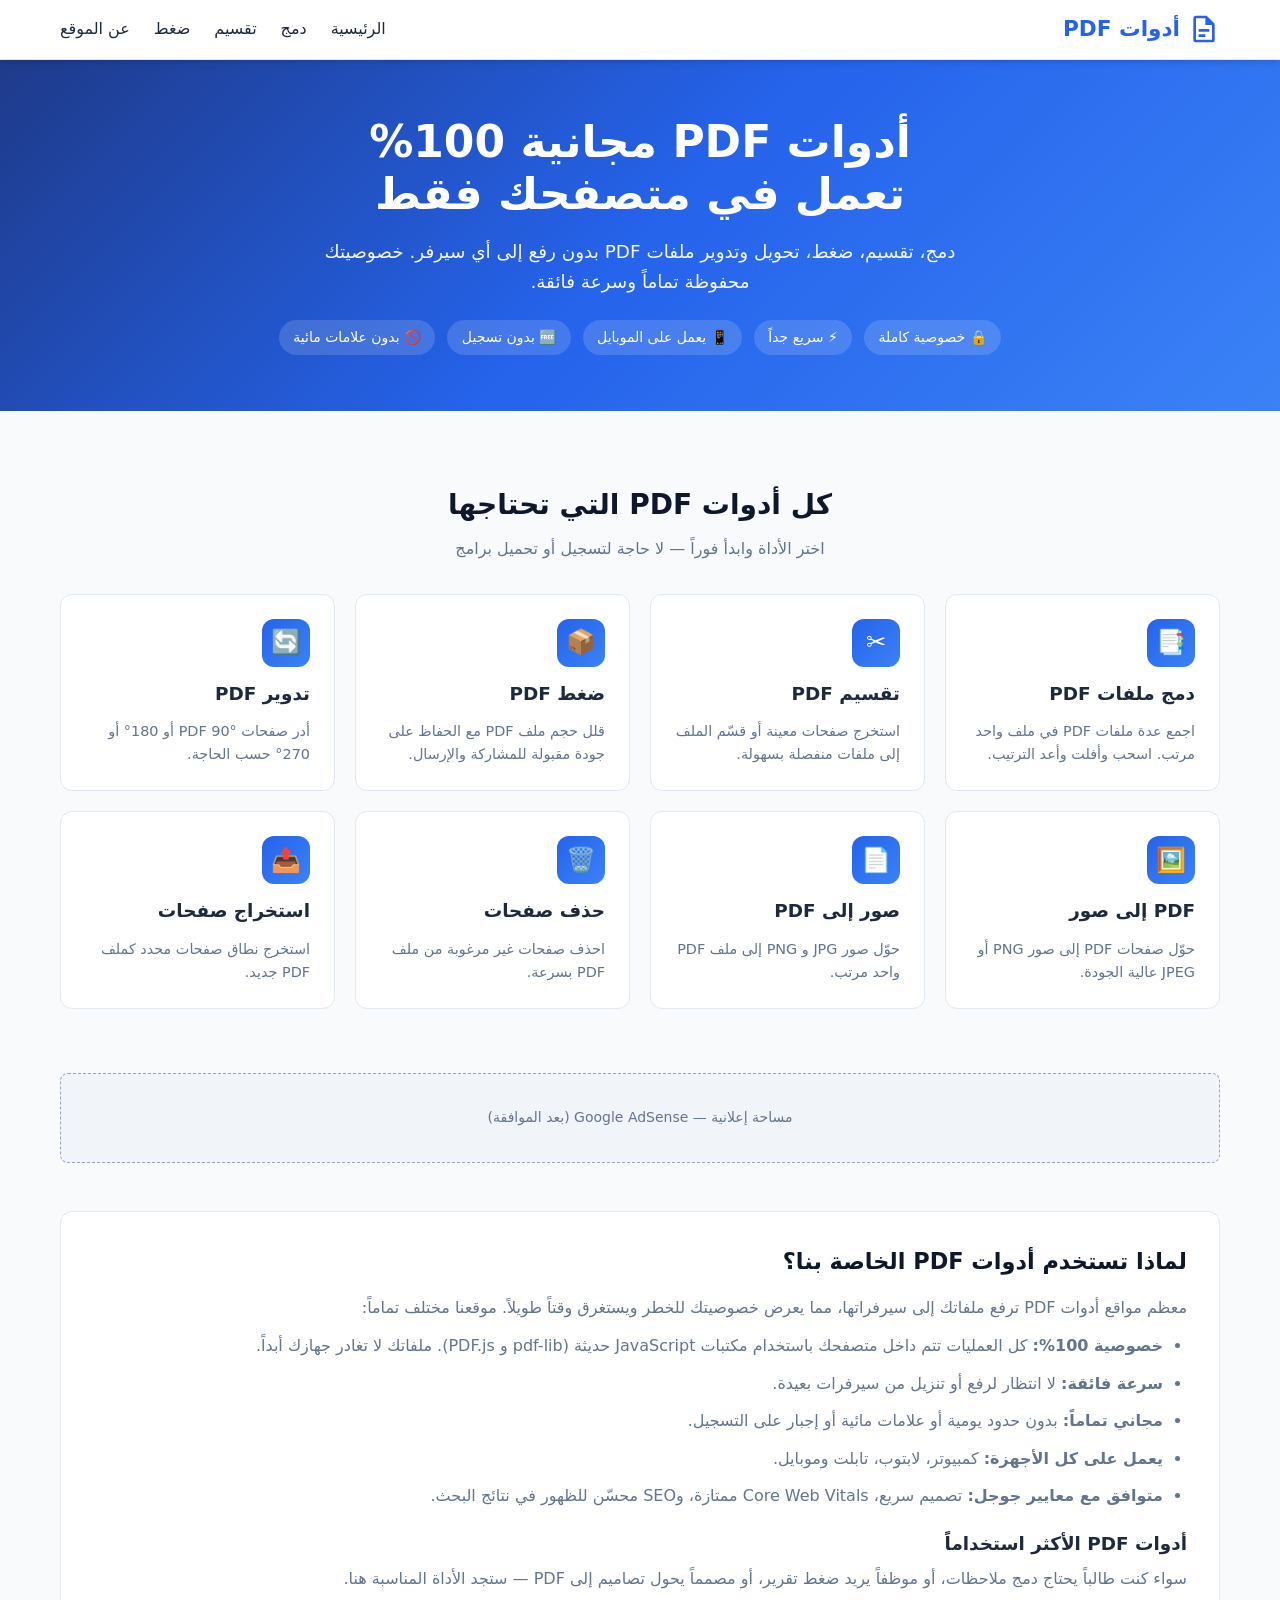
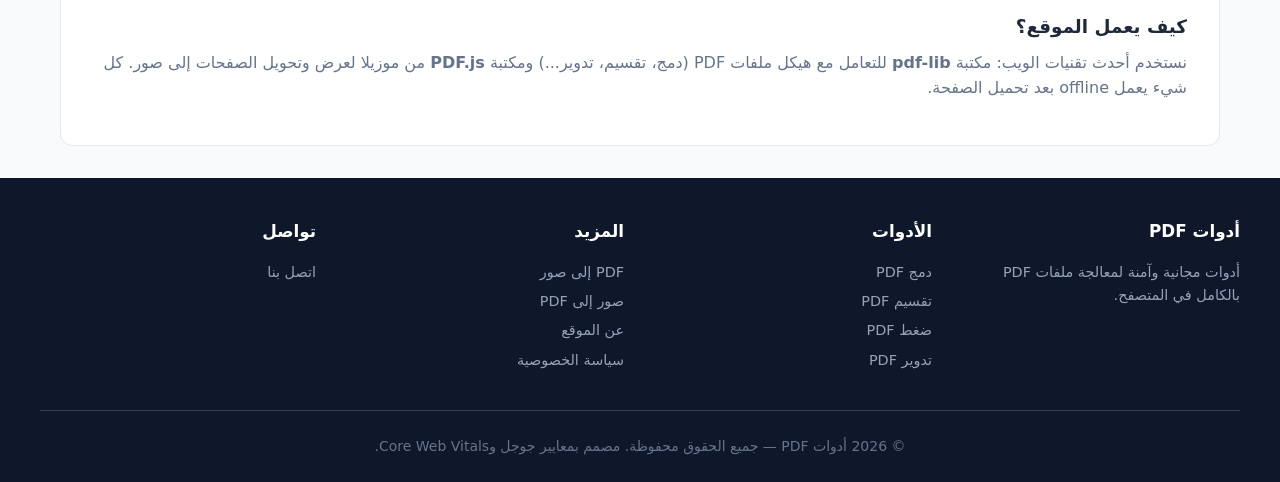
<file: index.html>
<!DOCTYPE html>
<html lang="ar" dir="rtl">
<head>
  <meta charset="UTF-8">
  <meta name="viewport" content="width=device-width, initial-scale=1.0">
  <title>أدوات PDF مجانية أونلاين | دمج، تقسيم، ضغط وتحويل PDF بدون رفع</title>
  <meta name="description" content="أفضل أدوات PDF مجانية 100% تعمل في المتصفح. دمج PDF، تقسيم، ضغط، تحويل إلى صور والعكس. خصوصية كاملة - ملفاتك لا تغادر جهازك. سريع وآمن ومتوافق مع معايير جوجل.">
  <meta name="keywords" content="أدوات PDF, دمج PDF, تقسيم PDF, ضغط PDF, تحويل PDF, PDF مجاني, أدوات بي دي اف, merge pdf, split pdf, compress pdf">
  <meta name="robots" content="index, follow">
  <meta name="author" content="أدوات PDF">
  <link rel="canonical" href="https://mazooniosman299-blip.github.io/pdf-tools/">
  <meta property="og:title" content="أدوات PDF مجانية أونلاين | خصوصية كاملة">
  <meta property="og:description" content="دمج وتقسيم وضغط وتحويل ملفات PDF مجاناً وبدون رفع إلى السيرفر. كل المعالجة تتم في متصفحك.">
  <meta property="og:type" content="website">
  <meta property="og:locale" content="ar_AR">
  <meta property="og:url" content="https://mazooniosman299-blip.github.io/pdf-tools/">
  <meta name="twitter:card" content="summary_large_image">
  <meta name="twitter:title" content="أدوات PDF مجانية أونلاين">
  <meta name="twitter:description" content="أدوات PDF تعمل 100% في المتصفح. خصوصية وسرعة وأمان.">
  <link rel="preconnect" href="https://cdn.jsdelivr.net" crossorigin>
  <link rel="preconnect" href="https://cdnjs.cloudflare.com" crossorigin>
  <link rel="dns-prefetch" href="https://cdn.jsdelivr.net">
  <link rel="stylesheet" href="css/style.css">
  <script type="application/ld+json">
  {
    "@context": "https://schema.org",
    "@type": "WebApplication",
    "name": "أدوات PDF المجانية",
    "description": "مجموعة أدوات PDF مجانية تعمل بالكامل في المتصفح بدون رفع الملفات",
    "url": "https://mazooniosman299-blip.github.io/pdf-tools/",
    "applicationCategory": "UtilitiesApplication",
    "operatingSystem": "Any",
    "offers": {
      "@type": "Offer",
      "price": "0",
      "priceCurrency": "USD"
    },
    "featureList": ["دمج PDF", "تقسيم PDF", "ضغط PDF", "تحويل PDF إلى صور", "صور إلى PDF", "تدوير PDF"],
    "inLanguage": "ar"
  }
  </script>
</head>
<body>
  <header class="header">
    <nav class="nav">
      <a href="index.html" class="logo">
        <svg viewBox="0 0 24 24" fill="currentColor"><path d="M14 2H6a2 2 0 0 0-2 2v16a2 2 0 0 0 2 2h12a2 2 0 0 0 2-2V8l-6-6zm4 18H6V4h7v5h5v11z"/><path d="M8 12h8v2H8zm0 4h5v2H8z"/></svg>
        أدوات PDF
      </a>
      <button class="menu-toggle" aria-label="القائمة">☰</button>
      <ul class="nav-links">
        <li><a href="index.html">الرئيسية</a></li>
        <li><a href="tools/merge.html">دمج</a></li>
        <li><a href="tools/split.html">تقسيم</a></li>
        <li><a href="tools/compress.html">ضغط</a></li>
        <li><a href="about.html">عن الموقع</a></li>
      </ul>
    </nav>
  </header>

  <section class="hero">
    <h1>أدوات PDF مجانية 100%<br>تعمل في متصفحك فقط</h1>
    <p>دمج، تقسيم، ضغط، تحويل وتدوير ملفات PDF بدون رفع إلى أي سيرفر. خصوصيتك محفوظة تماماً وسرعة فائقة.</p>
    <div class="hero-badges">
      <span class="badge">🔒 خصوصية كاملة</span>
      <span class="badge">⚡ سريع جداً</span>
      <span class="badge">📱 يعمل على الموبايل</span>
      <span class="badge">🆓 بدون تسجيل</span>
      <span class="badge">🚫 بدون علامات مائية</span>
    </div>
  </section>

  <main class="container">
    <section class="tools-section">
      <div class="section-title">
        <h2>كل أدوات PDF التي تحتاجها</h2>
        <p>اختر الأداة وابدأ فوراً — لا حاجة لتسجيل أو تحميل برامج</p>
      </div>
      
      <div class="tools-grid">
        <a href="tools/merge.html" class="tool-card">
          <div class="tool-icon">📑</div>
          <h3>دمج ملفات PDF</h3>
          <p>اجمع عدة ملفات PDF في ملف واحد مرتب. اسحب وأفلت وأعد الترتيب.</p>
        </a>
        
        <a href="tools/split.html" class="tool-card">
          <div class="tool-icon">✂️</div>
          <h3>تقسيم PDF</h3>
          <p>استخرج صفحات معينة أو قسّم الملف إلى ملفات منفصلة بسهولة.</p>
        </a>
        
        <a href="tools/compress.html" class="tool-card">
          <div class="tool-icon">📦</div>
          <h3>ضغط PDF</h3>
          <p>قلل حجم ملف PDF مع الحفاظ على جودة مقبولة للمشاركة والإرسال.</p>
        </a>
        
        <a href="tools/rotate.html" class="tool-card">
          <div class="tool-icon">🔄</div>
          <h3>تدوير PDF</h3>
          <p>أدر صفحات PDF 90° أو 180° أو 270° حسب الحاجة.</p>
        </a>
        
        <a href="tools/pdf-to-image.html" class="tool-card">
          <div class="tool-icon">🖼️</div>
          <h3>PDF إلى صور</h3>
          <p>حوّل صفحات PDF إلى صور PNG أو JPEG عالية الجودة.</p>
        </a>
        
        <a href="tools/image-to-pdf.html" class="tool-card">
          <div class="tool-icon">📄</div>
          <h3>صور إلى PDF</h3>
          <p>حوّل صور JPG و PNG إلى ملف PDF واحد مرتب.</p>
        </a>
        
        <a href="tools/delete-pages.html" class="tool-card">
          <div class="tool-icon">🗑️</div>
          <h3>حذف صفحات</h3>
          <p>احذف صفحات غير مرغوبة من ملف PDF بسرعة.</p>
        </a>
        
        <a href="tools/extract.html" class="tool-card">
          <div class="tool-icon">📤</div>
          <h3>استخراج صفحات</h3>
          <p>استخرج نطاق صفحات محدد كملف PDF جديد.</p>
        </a>
      </div>
    </section>

    <div class="ad-placeholder">
      مساحة إعلانية — Google AdSense (بعد الموافقة)
    </div>

    <section class="seo-content">
      <h2>لماذا تستخدم أدوات PDF الخاصة بنا؟</h2>
      <p>معظم مواقع أدوات PDF ترفع ملفاتك إلى سيرفراتها، مما يعرض خصوصيتك للخطر ويستغرق وقتاً طويلاً. موقعنا مختلف تماماً:</p>
      <ul>
        <li><strong>خصوصية 100%:</strong> كل العمليات تتم داخل متصفحك باستخدام مكتبات JavaScript حديثة (pdf-lib و PDF.js). ملفاتك لا تغادر جهازك أبداً.</li>
        <li><strong>سرعة فائقة:</strong> لا انتظار لرفع أو تنزيل من سيرفرات بعيدة.</li>
        <li><strong>مجاني تماماً:</strong> بدون حدود يومية أو علامات مائية أو إجبار على التسجيل.</li>
        <li><strong>يعمل على كل الأجهزة:</strong> كمبيوتر، لابتوب، تابلت وموبايل.</li>
        <li><strong>متوافق مع معايير جوجل:</strong> تصميم سريع، Core Web Vitals ممتازة، وSEO محسّن للظهور في نتائج البحث.</li>
      </ul>
      <h3>أدوات PDF الأكثر استخداماً</h3>
      <p>سواء كنت طالباً يحتاج دمج ملاحظات، أو موظفاً يريد ضغط تقرير، أو مصمماً يحول تصاميم إلى PDF — ستجد الأداة المناسبة هنا.</p>
      <h3>كيف يعمل الموقع؟</h3>
      <p>نستخدم أحدث تقنيات الويب: مكتبة <strong>pdf-lib</strong> للتعامل مع هيكل ملفات PDF (دمج، تقسيم، تدوير...) ومكتبة <strong>PDF.js</strong> من موزيلا لعرض وتحويل الصفحات إلى صور. كل شيء يعمل offline بعد تحميل الصفحة.</p>
    </section>
  </main>

  <footer class="footer">
    <div class="footer-content">
      <div>
        <h4>أدوات PDF</h4>
        <p style="font-size:0.9rem;color:#94a3b8;">أدوات مجانية وآمنة لمعالجة ملفات PDF بالكامل في المتصفح.</p>
      </div>
      <div>
        <h4>الأدوات</h4>
        <ul>
          <li><a href="tools/merge.html">دمج PDF</a></li>
          <li><a href="tools/split.html">تقسيم PDF</a></li>
          <li><a href="tools/compress.html">ضغط PDF</a></li>
          <li><a href="tools/rotate.html">تدوير PDF</a></li>
        </ul>
      </div>
      <div>
        <h4>المزيد</h4>
        <ul>
          <li><a href="tools/pdf-to-image.html">PDF إلى صور</a></li>
          <li><a href="tools/image-to-pdf.html">صور إلى PDF</a></li>
          <li><a href="about.html">عن الموقع</a></li>
          <li><a href="privacy.html">سياسة الخصوصية</a></li>
        </ul>
      </div>
      <div>
        <h4>تواصل</h4>
        <ul>
          <li><a href="contact.html">اتصل بنا</a></li>
        </ul>
      </div>
    </div>
    <div class="footer-bottom">
      © 2026 أدوات PDF — جميع الحقوق محفوظة. مصمم بمعايير جوجل وCore Web Vitals.
    </div>
  </footer>

  <script src="js/common.js" defer></script>
</body>
</html>
</file>
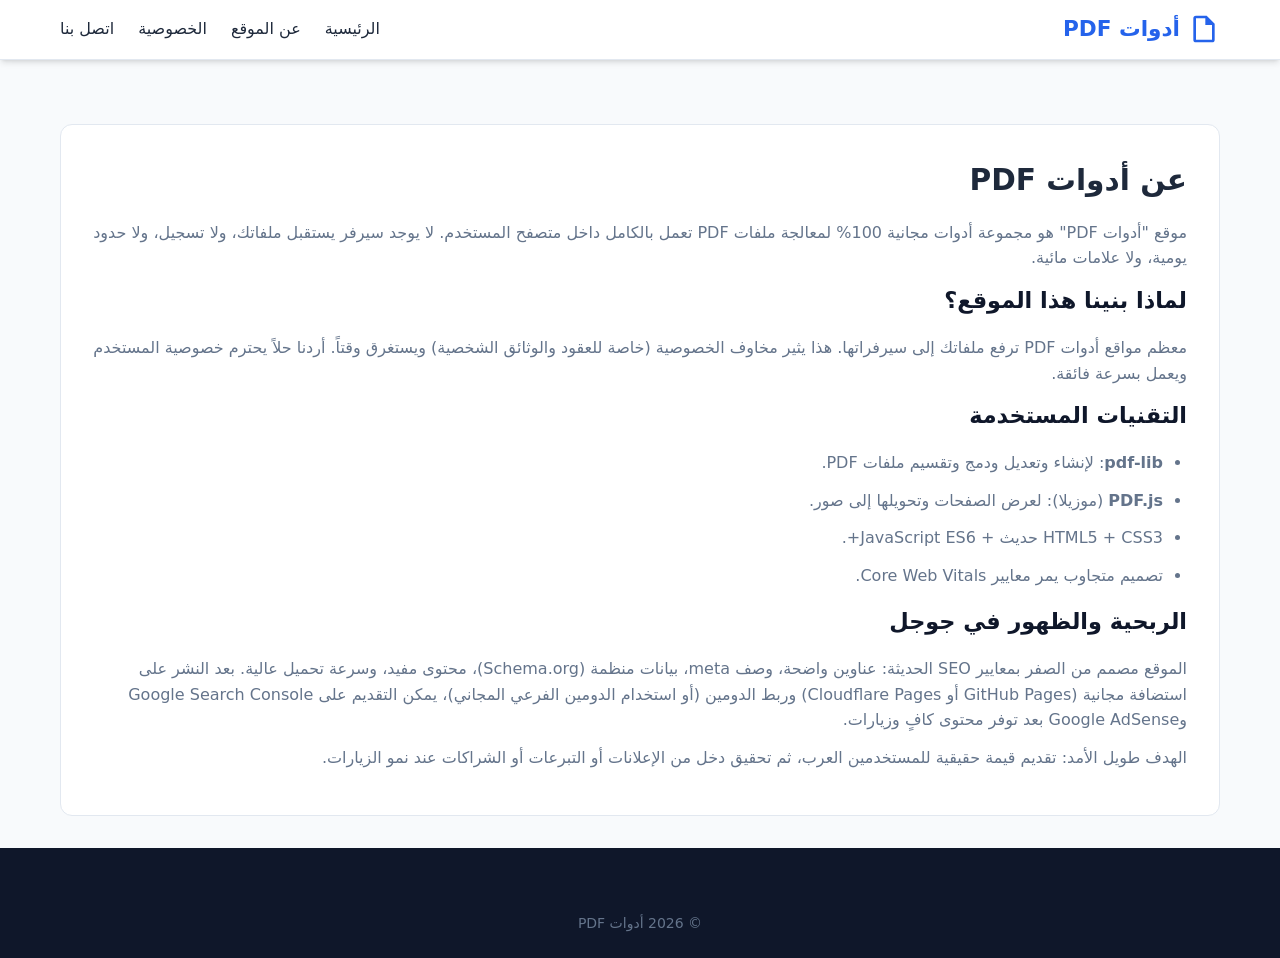
<file: about.html>
<!DOCTYPE html>
<html lang="ar" dir="rtl">
<head>
  <meta charset="UTF-8">
  <meta name="viewport" content="width=device-width, initial-scale=1.0">
  <title>عن الموقع | أدوات PDF المجانية</title>
  <meta name="description" content="تعرف على موقع أدوات PDF المجانية وكيف يعمل بالكامل في المتصفح لضمان خصوصيتك.">
  <link rel="stylesheet" href="css/style.css">
</head>
<body>
  <header class="header">
    <nav class="nav">
      <a href="index.html" class="logo">
        <svg viewBox="0 0 24 24" fill="currentColor"><path d="M14 2H6a2 2 0 0 0-2 2v16a2 2 0 0 0 2 2h12a2 2 0 0 0 2-2V8l-6-6zm4 18H6V4h7v5h5v11z"/></svg>
        أدوات PDF
      </a>
      <ul class="nav-links">
        <li><a href="index.html">الرئيسية</a></li>
        <li><a href="about.html">عن الموقع</a></li>
        <li><a href="privacy.html">الخصوصية</a></li>
        <li><a href="contact.html">اتصل بنا</a></li>
      </ul>
    </nav>
  </header>

  <main class="container">
    <div class="seo-content" style="margin-top:2rem;">
      <h1 style="font-size:1.85rem;margin-bottom:1rem;">عن أدوات PDF</h1>
      <p>موقع "أدوات PDF" هو مجموعة أدوات مجانية 100% لمعالجة ملفات PDF تعمل بالكامل داخل متصفح المستخدم. لا يوجد سيرفر يستقبل ملفاتك، ولا تسجيل، ولا حدود يومية، ولا علامات مائية.</p>
      
      <h2>لماذا بنينا هذا الموقع؟</h2>
      <p>معظم مواقع أدوات PDF ترفع ملفاتك إلى سيرفراتها. هذا يثير مخاوف الخصوصية (خاصة للعقود والوثائق الشخصية) ويستغرق وقتاً. أردنا حلاً يحترم خصوصية المستخدم ويعمل بسرعة فائقة.</p>
      
      <h2>التقنيات المستخدمة</h2>
      <ul>
        <li><strong>pdf-lib</strong>: لإنشاء وتعديل ودمج وتقسيم ملفات PDF.</li>
        <li><strong>PDF.js</strong> (موزيلا): لعرض الصفحات وتحويلها إلى صور.</li>
        <li>HTML5 + CSS3 حديث + JavaScript ES6+.</li>
        <li>تصميم متجاوب يمر معايير Core Web Vitals.</li>
      </ul>
      
      <h2>الربحية والظهور في جوجل</h2>
      <p>الموقع مصمم من الصفر بمعايير SEO الحديثة: عناوين واضحة، وصف meta، بيانات منظمة (Schema.org)، محتوى مفيد، وسرعة تحميل عالية. بعد النشر على استضافة مجانية (GitHub Pages أو Cloudflare Pages) وربط الدومين (أو استخدام الدومين الفرعي المجاني)، يمكن التقديم على Google Search Console وGoogle AdSense بعد توفر محتوى كافٍ وزيارات.</p>
      
      <p>الهدف طويل الأمد: تقديم قيمة حقيقية للمستخدمين العرب، ثم تحقيق دخل من الإعلانات أو التبرعات أو الشراكات عند نمو الزيارات.</p>
    </div>
  </main>

  <footer class="footer">
    <div class="footer-bottom" style="border:none;">
      © 2026 أدوات PDF
    </div>
  </footer>
  <script src="js/common.js"></script>
</body>
</html>
</file>
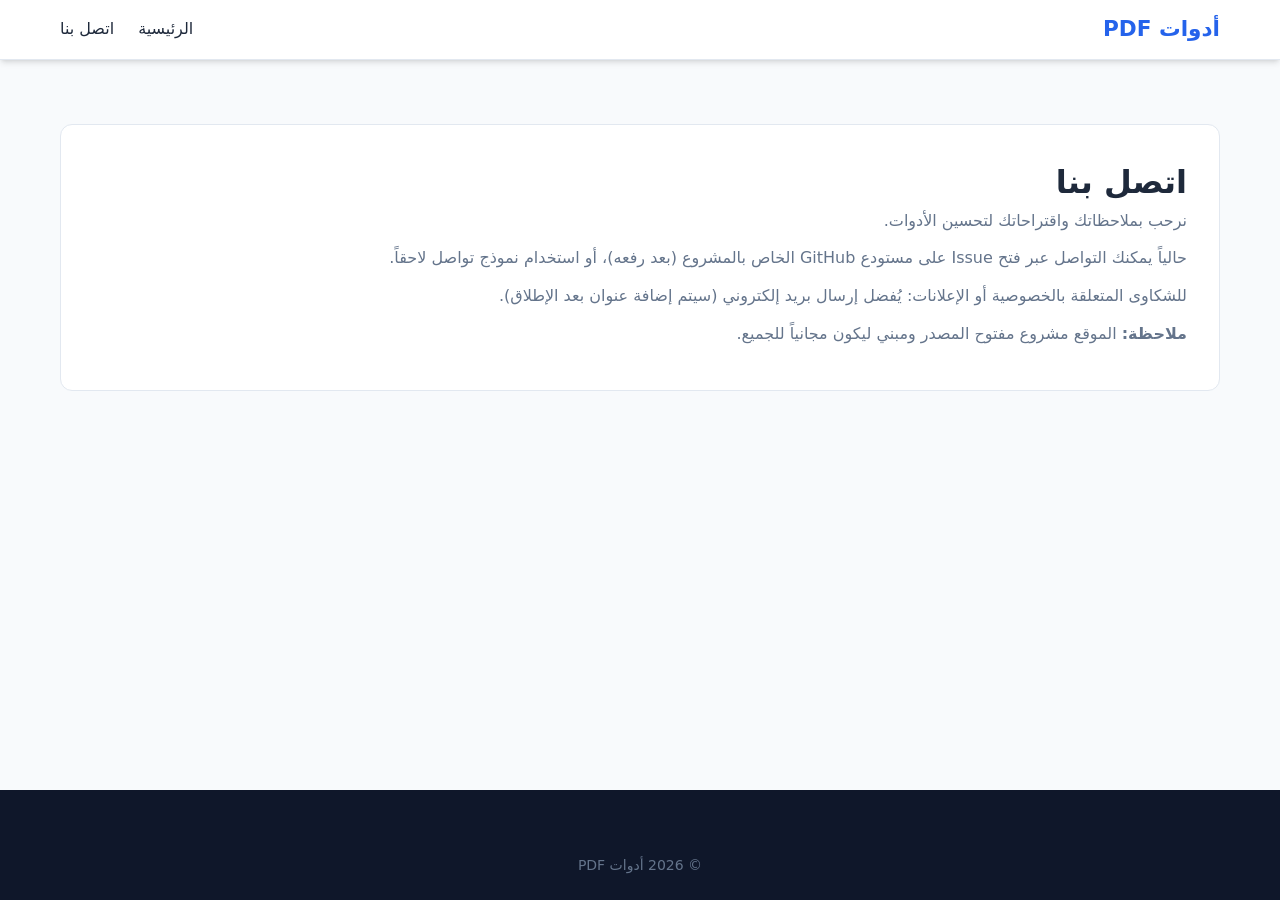
<file: contact.html>
<!DOCTYPE html>
<html lang="ar" dir="rtl">
<head>
  <meta charset="UTF-8">
  <meta name="viewport" content="width=device-width, initial-scale=1.0">
  <title>اتصل بنا | أدوات PDF</title>
  <link rel="stylesheet" href="css/style.css">
</head>
<body>
  <header class="header">
    <nav class="nav">
      <a href="index.html" class="logo">أدوات PDF</a>
      <ul class="nav-links">
        <li><a href="index.html">الرئيسية</a></li>
        <li><a href="contact.html">اتصل بنا</a></li>
      </ul>
    </nav>
  </header>

  <main class="container">
    <div class="seo-content" style="margin-top:2rem;">
      <h1>اتصل بنا</h1>
      <p>نرحب بملاحظاتك واقتراحاتك لتحسين الأدوات.</p>
      <p>حالياً يمكنك التواصل عبر فتح Issue على مستودع GitHub الخاص بالمشروع (بعد رفعه)، أو استخدام نموذج تواصل لاحقاً.</p>
      <p>للشكاوى المتعلقة بالخصوصية أو الإعلانات: يُفضل إرسال بريد إلكتروني (سيتم إضافة عنوان بعد الإطلاق).</p>
      <p><strong>ملاحظة:</strong> الموقع مشروع مفتوح المصدر ومبني ليكون مجانياً للجميع.</p>
    </div>
  </main>

  <footer class="footer">
    <div class="footer-bottom" style="border:none;">© 2026 أدوات PDF</div>
  </footer>
</body>
</html>
</file>
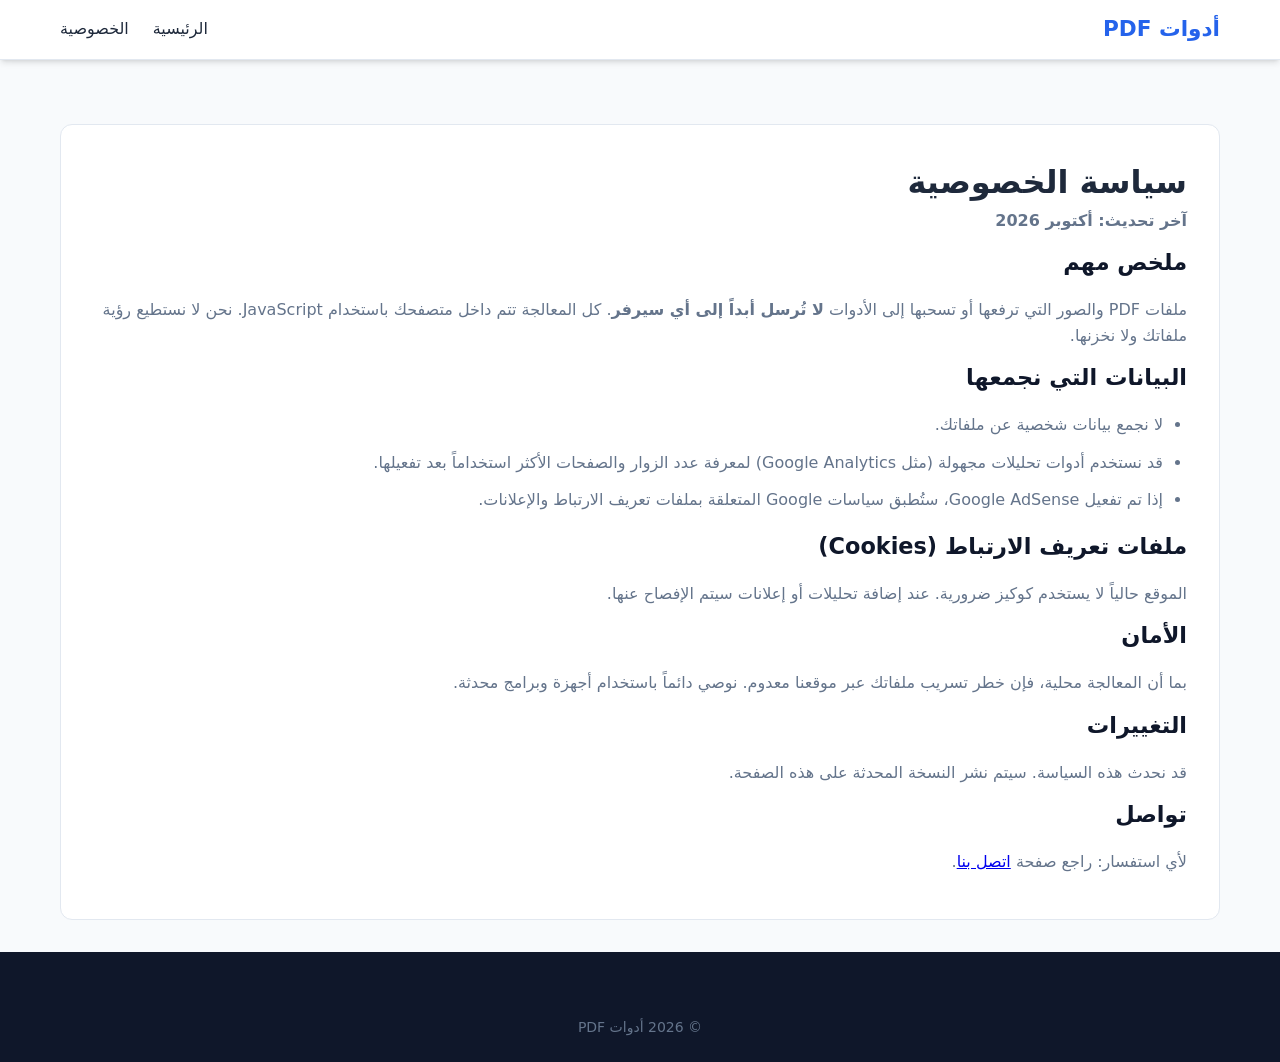
<file: privacy.html>
<!DOCTYPE html>
<html lang="ar" dir="rtl">
<head>
  <meta charset="UTF-8">
  <meta name="viewport" content="width=device-width, initial-scale=1.0">
  <title>سياسة الخصوصية | أدوات PDF</title>
  <meta name="description" content="سياسة الخصوصية لموقع أدوات PDF - ملفاتك لا تغادر جهازك أبداً.">
  <link rel="stylesheet" href="css/style.css">
</head>
<body>
  <header class="header">
    <nav class="nav">
      <a href="index.html" class="logo">أدوات PDF</a>
      <ul class="nav-links">
        <li><a href="index.html">الرئيسية</a></li>
        <li><a href="privacy.html">الخصوصية</a></li>
      </ul>
    </nav>
  </header>

  <main class="container">
    <div class="seo-content" style="margin-top:2rem;">
      <h1>سياسة الخصوصية</h1>
      <p><strong>آخر تحديث: أكتوبر 2026</strong></p>
      
      <h2>ملخص مهم</h2>
      <p>ملفات PDF والصور التي ترفعها أو تسحبها إلى الأدوات <strong>لا تُرسل أبداً إلى أي سيرفر</strong>. كل المعالجة تتم داخل متصفحك باستخدام JavaScript. نحن لا نستطيع رؤية ملفاتك ولا نخزنها.</p>
      
      <h2>البيانات التي نجمعها</h2>
      <ul>
        <li>لا نجمع بيانات شخصية عن ملفاتك.</li>
        <li>قد نستخدم أدوات تحليلات مجهولة (مثل Google Analytics) لمعرفة عدد الزوار والصفحات الأكثر استخداماً بعد تفعيلها.</li>
        <li>إذا تم تفعيل Google AdSense، ستُطبق سياسات Google المتعلقة بملفات تعريف الارتباط والإعلانات.</li>
      </ul>
      
      <h2>ملفات تعريف الارتباط (Cookies)</h2>
      <p>الموقع حالياً لا يستخدم كوكيز ضرورية. عند إضافة تحليلات أو إعلانات سيتم الإفصاح عنها.</p>
      
      <h2>الأمان</h2>
      <p>بما أن المعالجة محلية، فإن خطر تسريب ملفاتك عبر موقعنا معدوم. نوصي دائماً باستخدام أجهزة وبرامج محدثة.</p>
      
      <h2>التغييرات</h2>
      <p>قد نحدث هذه السياسة. سيتم نشر النسخة المحدثة على هذه الصفحة.</p>
      
      <h2>تواصل</h2>
      <p>لأي استفسار: راجع صفحة <a href="contact.html">اتصل بنا</a>.</p>
    </div>
  </main>

  <footer class="footer">
    <div class="footer-bottom" style="border:none;">© 2026 أدوات PDF</div>
  </footer>
</body>
</html>
</file>
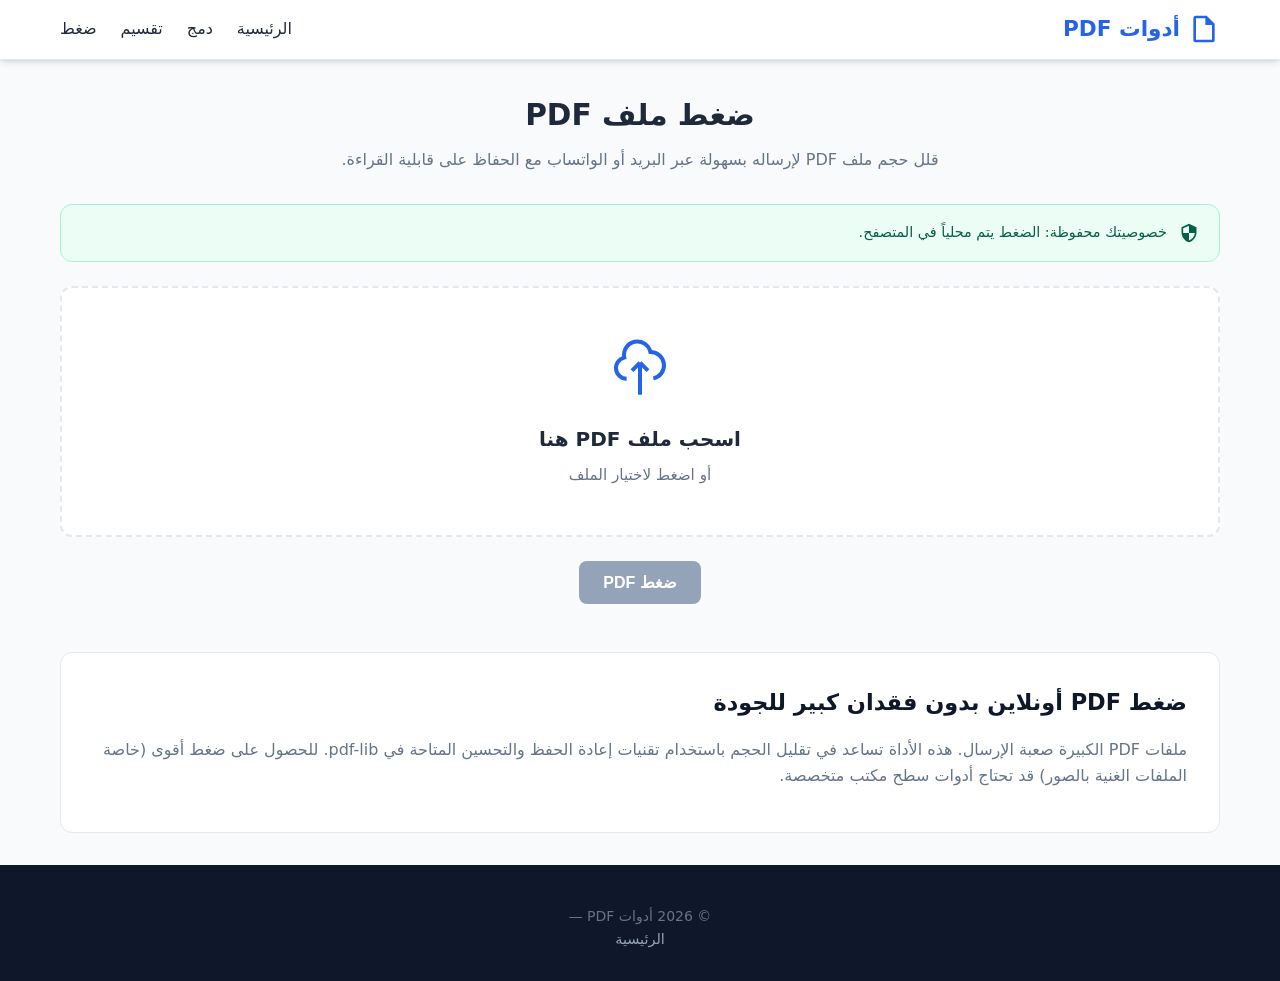
<file: tools/compress.html>
<!DOCTYPE html>
<html lang="ar" dir="rtl">
<head>
  <meta charset="UTF-8">
  <meta name="viewport" content="width=device-width, initial-scale=1.0">
  <title>ضغط ملف PDF مجاناً أونلاين | تقليل الحجم | أدوات PDF</title>
  <meta name="description" content="اضغط ملفات PDF لتقليل حجمها مع الحفاظ على جودة مقبولة. يعمل في المتصفح بدون رفع.">
  <link rel="stylesheet" href="../css/style.css">
</head>
<body>
  <header class="header">
    <nav class="nav">
      <a href="../index.html" class="logo">
        <svg viewBox="0 0 24 24" fill="currentColor"><path d="M14 2H6a2 2 0 0 0-2 2v16a2 2 0 0 0 2 2h12a2 2 0 0 0 2-2V8l-6-6zm4 18H6V4h7v5h5v11z"/></svg>
        أدوات PDF
      </a>
      <button class="menu-toggle" aria-label="القائمة">☰</button>
      <ul class="nav-links">
        <li><a href="../index.html">الرئيسية</a></li>
        <li><a href="merge.html">دمج</a></li>
        <li><a href="split.html">تقسيم</a></li>
        <li><a href="compress.html">ضغط</a></li>
      </ul>
    </nav>
  </header>

  <main class="container">
    <div class="tool-header">
      <h1>ضغط ملف PDF</h1>
      <p>قلل حجم ملف PDF لإرساله بسهولة عبر البريد أو الواتساب مع الحفاظ على قابلية القراءة.</p>
    </div>

    <div class="privacy-banner">
      <svg viewBox="0 0 24 24" fill="currentColor"><path d="M12 1L3 5v6c0 5.55 3.84 10.74 9 12 5.16-1.26 9-6.45 9-12V5l-9-4zm0 10.99h7c-.53 4.12-3.28 7.79-7 8.94V12H5V6.3l7-3.11v8.8z"/></svg>
      <div>خصوصيتك محفوظة: الضغط يتم محلياً في المتصفح.</div>
    </div>

    <div class="drop-zone" id="dropZone">
      <svg viewBox="0 0 24 24" fill="none" stroke="currentColor" stroke-width="1.5"><path d="M7 16a4 4 0 01-.88-7.903A5 5 0 1115.9 6L16 6a5 5 0 011 9.9M15 13l-3-3m0 0l-3 3m3-3v12"/></svg>
      <h3>اسحب ملف PDF هنا</h3>
      <p>أو اضغط لاختيار الملف</p>
      <input type="file" id="fileInput" class="file-input" accept=".pdf,application/pdf">
    </div>

    <div id="fileInfo" class="file-list" style="display:none;"></div>

    <div class="options-panel" id="options" style="display:none;">
      <label>مستوى الضغط (تقريبي — يعتمد على محتوى الملف)</label>
      <select id="quality">
        <option value="high">جودة عالية (ضغط خفيف)</option>
        <option value="medium" selected>متوازن (موصى به)</option>
        <option value="low">ضغط قوي (حجم أصغر)</option>
      </select>
      <p style="font-size:0.85rem;color:var(--text-muted);">ملاحظة: الضغط الحقيقي للـ PDF محدود في المتصفح. الأداة تعيد حفظ الملف بطريقة محسنة وقد تقلل الحجم بنسبة متفاوتة حسب المحتوى (صور، خطوط...).</p>
    </div>

    <div class="progress-bar" id="progressBar"><div class="progress-fill" id="progressFill"></div></div>
    <div id="status" class="status"></div>

    <div class="actions">
      <button class="btn btn-primary" id="compressBtn" disabled>ضغط PDF</button>
      <button class="btn btn-secondary" id="clearBtn" style="display:none;">مسح</button>
    </div>

    <section class="seo-content">
      <h2>ضغط PDF أونلاين بدون فقدان كبير للجودة</h2>
      <p>ملفات PDF الكبيرة صعبة الإرسال. هذه الأداة تساعد في تقليل الحجم باستخدام تقنيات إعادة الحفظ والتحسين المتاحة في pdf-lib. للحصول على ضغط أقوى (خاصة الملفات الغنية بالصور) قد تحتاج أدوات سطح مكتب متخصصة.</p>
    </section>
  </main>

  <footer class="footer">
    <div class="footer-bottom" style="border:none;padding-top:0;">
      © 2026 أدوات PDF — <a href="../index.html" style="color:#94a3b8;">الرئيسية</a>
    </div>
  </footer>

  <script src="../js/common.js"></script>
  <script>
    let selectedFile = null;

    setupDropZone('dropZone', 'fileInput', (files) => {
      selectedFile = files[0];
      if (!selectedFile) return;
      document.getElementById('fileInfo').style.display = 'block';
      document.getElementById('fileInfo').innerHTML = `
        <div class="file-item">
          <div class="file-info">
            <div class="file-icon">PDF</div>
            <div>
              <div class="file-name">${selectedFile.name}</div>
              <div class="file-size">الحجم الأصلي: ${formatFileSize(selectedFile.size)}</div>
            </div>
          </div>
        </div>`;
      document.getElementById('options').style.display = 'block';
      document.getElementById('compressBtn').disabled = false;
      document.getElementById('clearBtn').style.display = 'inline-flex';
      hideStatus('status');
    }, false);

    document.getElementById('clearBtn').addEventListener('click', () => {
      selectedFile = null;
      document.getElementById('fileInfo').style.display = 'none';
      document.getElementById('options').style.display = 'none';
      document.getElementById('compressBtn').disabled = true;
      document.getElementById('clearBtn').style.display = 'none';
      hideStatus('status');
    });

    document.getElementById('compressBtn').addEventListener('click', async () => {
      if (!selectedFile) return;
      const btn = document.getElementById('compressBtn');
      btn.disabled = true;
      btn.innerHTML = '<span class="spinner"></span> جاري الضغط...';
      hideStatus('status');
      setProgress(20);

      try {
        const { PDFDocument } = await loadPdfLib();
        const ab = await selectedFile.arrayBuffer();
        setProgress(40);
        const pdfDoc = await PDFDocument.load(ab, { ignoreEncryption: true });
        setProgress(60);

        const pdfBytes = await pdfDoc.save({
          useObjectStreams: true,
          addDefaultPage: false,
          objectsPerTick: 50
        });
        setProgress(100);

        const originalSize = selectedFile.size;
        const newSize = pdfBytes.length;
        const ratio = ((1 - newSize / originalSize) * 100).toFixed(1);
        const blob = new Blob([pdfBytes], { type: 'application/pdf' });
        downloadBlob(blob, 'compressed.pdf');

        if (newSize < originalSize) {
          showStatus('status', `تم الضغط بنجاح! الحجم الجديد: ${formatFileSize(newSize)} (توفير ${ratio}%)`, 'success');
        } else {
          showStatus('status', `تم إعادة الحفظ. الحجم: ${formatFileSize(newSize)}. الملف قد يكون مضغوطاً مسبقاً أو يحتوي على محتوى يصعب ضغطه أكثر.`, 'info');
        }
      } catch (err) {
        console.error(err);
        showStatus('status', 'حدث خطأ أثناء الضغط.', 'error');
      } finally {
        btn.disabled = false;
        btn.textContent = 'ضغط PDF';
      }
    });
  </script>
</body>
</html>
</file>
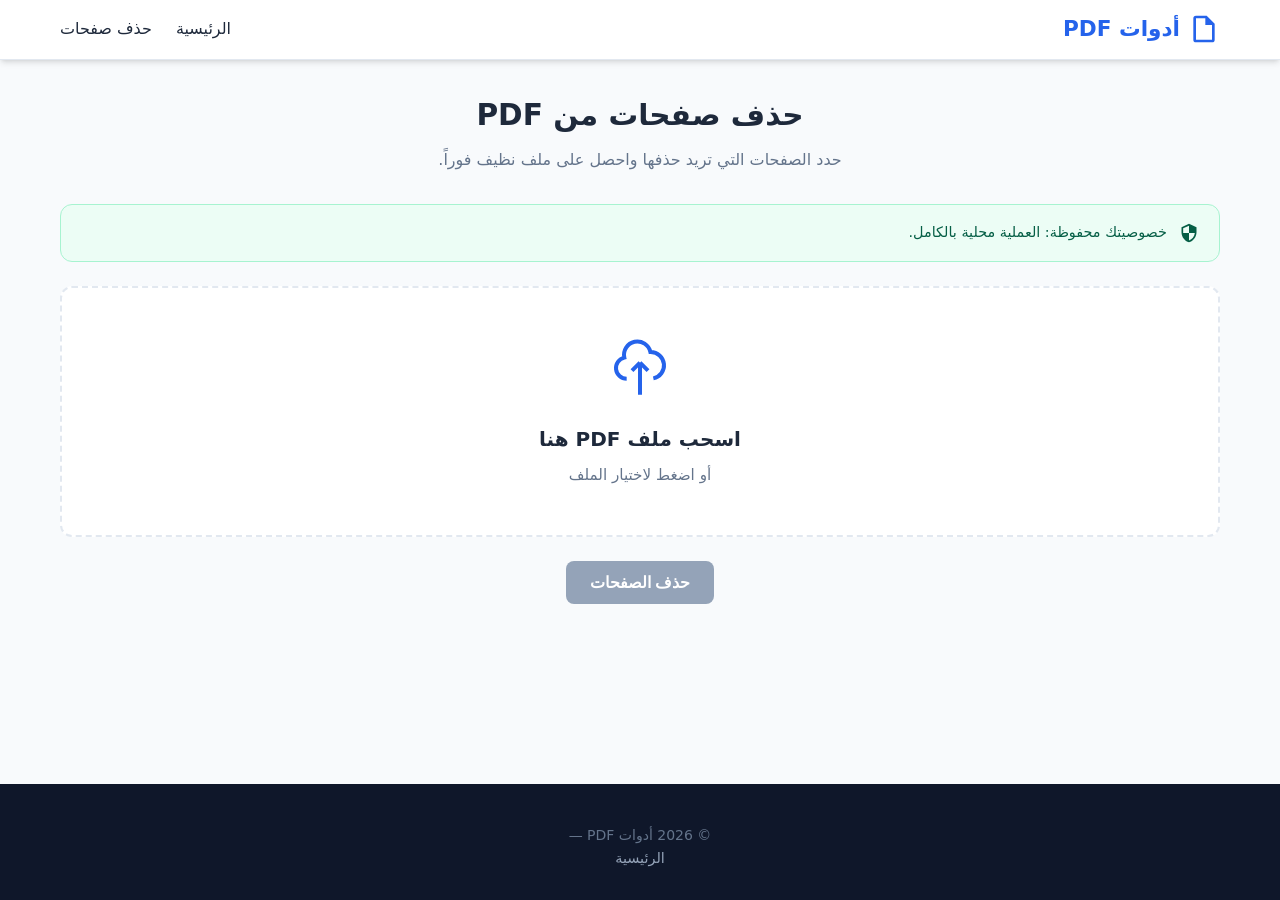
<file: tools/delete-pages.html>
<!DOCTYPE html>
<html lang="ar" dir="rtl">
<head>
  <meta charset="UTF-8">
  <meta name="viewport" content="width=device-width, initial-scale=1.0">
  <title>حذف صفحات من PDF مجاناً | أدوات PDF</title>
  <meta name="description" content="احذف صفحات غير مرغوبة من ملف PDF بسهولة وخصوصية كاملة.">
  <link rel="stylesheet" href="../css/style.css">
</head>
<body>
  <header class="header">
    <nav class="nav">
      <a href="../index.html" class="logo">
        <svg viewBox="0 0 24 24" fill="currentColor"><path d="M14 2H6a2 2 0 0 0-2 2v16a2 2 0 0 0 2 2h12a2 2 0 0 0 2-2V8l-6-6zm4 18H6V4h7v5h5v11z"/></svg>
        أدوات PDF
      </a>
      <button class="menu-toggle" aria-label="القائمة">☰</button>
      <ul class="nav-links">
        <li><a href="../index.html">الرئيسية</a></li>
        <li><a href="delete-pages.html">حذف صفحات</a></li>
      </ul>
    </nav>
  </header>

  <main class="container">
    <div class="tool-header">
      <h1>حذف صفحات من PDF</h1>
      <p>حدد الصفحات التي تريد حذفها واحصل على ملف نظيف فوراً.</p>
    </div>

    <div class="privacy-banner">
      <svg viewBox="0 0 24 24" fill="currentColor"><path d="M12 1L3 5v6c0 5.55 3.84 10.74 9 12 5.16-1.26 9-6.45 9-12V5l-9-4zm0 10.99h7c-.53 4.12-3.28 7.79-7 8.94V12H5V6.3l7-3.11v8.8z"/></svg>
      <div>خصوصيتك محفوظة: العملية محلية بالكامل.</div>
    </div>

    <div class="drop-zone" id="dropZone">
      <svg viewBox="0 0 24 24" fill="none" stroke="currentColor" stroke-width="1.5"><path d="M7 16a4 4 0 01-.88-7.903A5 5 0 1115.9 6L16 6a5 5 0 011 9.9M15 13l-3-3m0 0l-3 3m3-3v12"/></svg>
      <h3>اسحب ملف PDF هنا</h3>
      <p>أو اضغط لاختيار الملف</p>
      <input type="file" id="fileInput" class="file-input" accept=".pdf,application/pdf">
    </div>

    <div id="fileInfo" class="file-list" style="display:none;"></div>

    <div class="options-panel" id="options" style="display:none;">
      <label>الصفحات المراد حذفها (مثال: 2,4-6,9)</label>
      <input type="text" id="pagesToDelete" placeholder="مثال: 1,3-5">
    </div>

    <div class="progress-bar" id="progressBar"><div class="progress-fill" id="progressFill"></div></div>
    <div id="status" class="status"></div>

    <div class="actions">
      <button class="btn btn-primary" id="deleteBtn" disabled>حذف الصفحات</button>
      <button class="btn btn-secondary" id="clearBtn" style="display:none;">مسح</button>
    </div>
  </main>

  <footer class="footer">
    <div class="footer-bottom" style="border:none;padding-top:0;">
      © 2026 أدوات PDF — <a href="../index.html" style="color:#94a3b8;">الرئيسية</a>
    </div>
  </footer>

  <script src="../js/common.js"></script>
  <script>
    let selectedFile = null;
    let totalPages = 0;

    setupDropZone('dropZone', 'fileInput', async (files) => {
      selectedFile = files[0];
      document.getElementById('fileInfo').style.display = 'block';
      document.getElementById('fileInfo').innerHTML = `
        <div class="file-item">
          <div class="file-info">
            <div class="file-icon">PDF</div>
            <div>
              <div class="file-name">${selectedFile.name}</div>
              <div class="file-size">${formatFileSize(selectedFile.size)}</div>
            </div>
          </div>
        </div>`;
      document.getElementById('options').style.display = 'block';
      document.getElementById('deleteBtn').disabled = false;
      document.getElementById('clearBtn').style.display = 'inline-flex';
      try {
        const { PDFDocument } = await loadPdfLib();
        const pdf = await PDFDocument.load(await selectedFile.arrayBuffer(), { ignoreEncryption: true });
        totalPages = pdf.getPageCount();
        document.getElementById('pagesToDelete').placeholder = `مثال: 1,3-5 (إجمالي ${totalPages} صفحة)`;
      } catch(e) {}
    }, false);

    document.getElementById('clearBtn').addEventListener('click', () => {
      selectedFile = null;
      document.getElementById('fileInfo').style.display = 'none';
      document.getElementById('options').style.display = 'none';
      document.getElementById('deleteBtn').disabled = true;
      document.getElementById('clearBtn').style.display = 'none';
    });

    function parsePages(str, max) {
      const set = new Set();
      str.split(',').forEach(part => {
        if (part.includes('-')) {
          const [a,b] = part.split('-').map(n => parseInt(n.trim(),10));
          if (!isNaN(a) && !isNaN(b)) for (let i=Math.max(1,a); i<=Math.min(max,b); i++) set.add(i-1);
        } else {
          const n = parseInt(part.trim(),10);
          if (!isNaN(n) && n>=1 && n<=max) set.add(n-1);
        }
      });
      return set;
    }

    document.getElementById('deleteBtn').addEventListener('click', async () => {
      if (!selectedFile) return;
      const btn = document.getElementById('deleteBtn');
      btn.disabled = true;
      btn.innerHTML = '<span class="spinner"></span> جاري الحذف...';
      setProgress(20);

      try {
        const { PDFDocument } = await loadPdfLib();
        const pdfDoc = await PDFDocument.load(await selectedFile.arrayBuffer(), { ignoreEncryption: true });
        const toDelete = parsePages(document.getElementById('pagesToDelete').value, pdfDoc.getPageCount());
        if (toDelete.size === 0) {
          showStatus('status', 'حدد صفحات للحذف.', 'error');
          return;
        }
        const indices = Array.from(toDelete).sort((a,b) => b-a);
        indices.forEach(i => pdfDoc.removePage(i));
        setProgress(80);
        const bytes = await pdfDoc.save();
        setProgress(100);
        downloadBlob(new Blob([bytes], {type:'application/pdf'}), 'pages-deleted.pdf');
        showStatus('status', `تم حذف ${toDelete.size} صفحة بنجاح.`, 'success');
      } catch (err) {
        console.error(err);
        showStatus('status', 'حدث خطأ.', 'error');
      } finally {
        btn.disabled = false;
        btn.textContent = 'حذف الصفحات';
      }
    });
  </script>
</body>
</html>
</file>
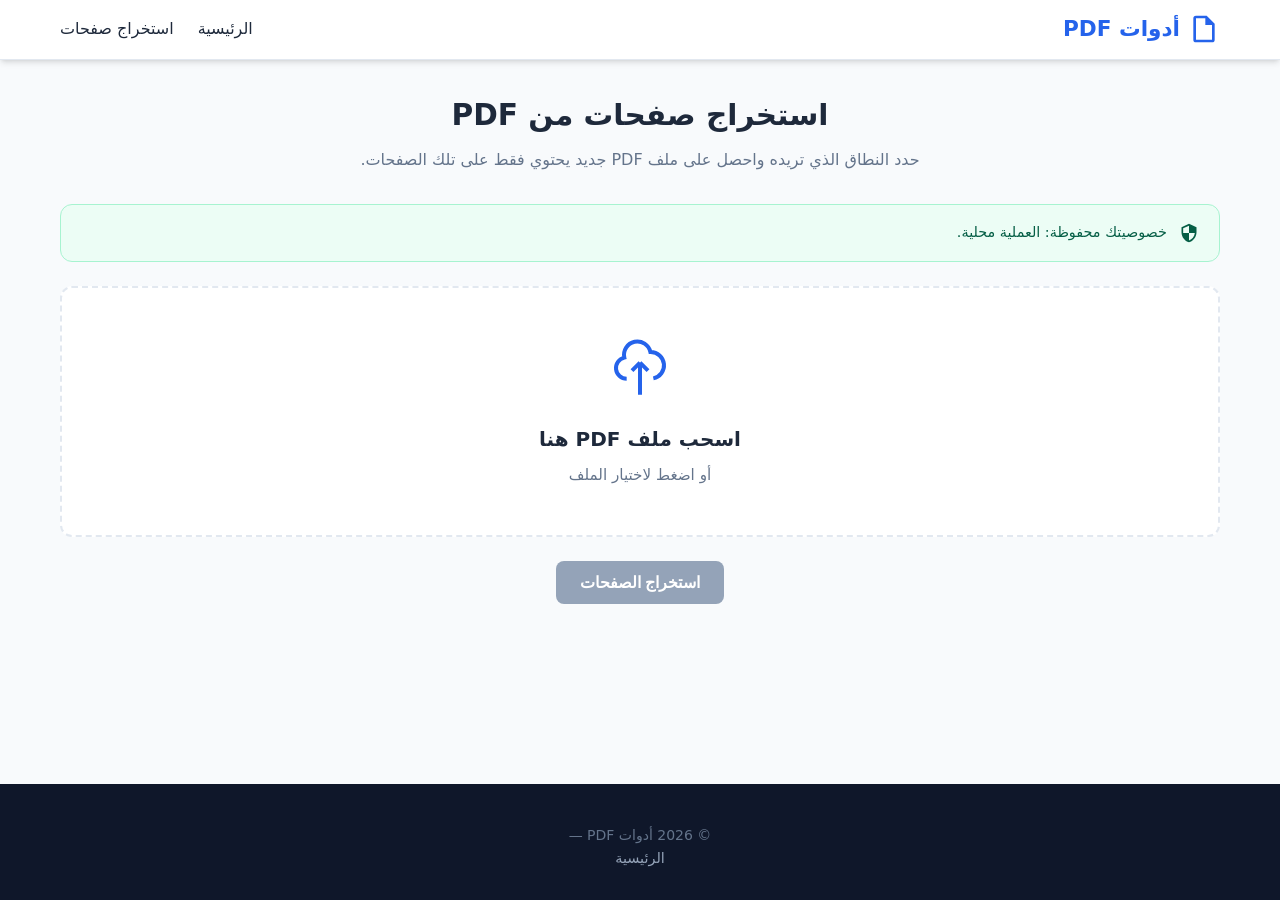
<file: tools/extract.html>
<!DOCTYPE html>
<html lang="ar" dir="rtl">
<head>
  <meta charset="UTF-8">
  <meta name="viewport" content="width=device-width, initial-scale=1.0">
  <title>استخراج صفحات من PDF مجاناً | أدوات PDF</title>
  <meta name="description" content="استخرج نطاق صفحات محدد من ملف PDF كملف جديد. سريع وخاص.">
  <link rel="stylesheet" href="../css/style.css">
</head>
<body>
  <header class="header">
    <nav class="nav">
      <a href="../index.html" class="logo">
        <svg viewBox="0 0 24 24" fill="currentColor"><path d="M14 2H6a2 2 0 0 0-2 2v16a2 2 0 0 0 2 2h12a2 2 0 0 0 2-2V8l-6-6zm4 18H6V4h7v5h5v11z"/></svg>
        أدوات PDF
      </a>
      <button class="menu-toggle" aria-label="القائمة">☰</button>
      <ul class="nav-links">
        <li><a href="../index.html">الرئيسية</a></li>
        <li><a href="extract.html">استخراج صفحات</a></li>
      </ul>
    </nav>
  </header>

  <main class="container">
    <div class="tool-header">
      <h1>استخراج صفحات من PDF</h1>
      <p>حدد النطاق الذي تريده واحصل على ملف PDF جديد يحتوي فقط على تلك الصفحات.</p>
    </div>

    <div class="privacy-banner">
      <svg viewBox="0 0 24 24" fill="currentColor"><path d="M12 1L3 5v6c0 5.55 3.84 10.74 9 12 5.16-1.26 9-6.45 9-12V5l-9-4zm0 10.99h7c-.53 4.12-3.28 7.79-7 8.94V12H5V6.3l7-3.11v8.8z"/></svg>
      <div>خصوصيتك محفوظة: العملية محلية.</div>
    </div>

    <div class="drop-zone" id="dropZone">
      <svg viewBox="0 0 24 24" fill="none" stroke="currentColor" stroke-width="1.5"><path d="M7 16a4 4 0 01-.88-7.903A5 5 0 1115.9 6L16 6a5 5 0 011 9.9M15 13l-3-3m0 0l-3 3m3-3v12"/></svg>
      <h3>اسحب ملف PDF هنا</h3>
      <p>أو اضغط لاختيار الملف</p>
      <input type="file" id="fileInput" class="file-input" accept=".pdf,application/pdf">
    </div>

    <div id="fileInfo" class="file-list" style="display:none;"></div>

    <div class="options-panel" id="options" style="display:none;">
      <label>نطاق الصفحات (مثال: 1-5 أو 2,4,7-9)</label>
      <input type="text" id="pageRange" placeholder="مثال: 1-10">
    </div>

    <div class="progress-bar" id="progressBar"><div class="progress-fill" id="progressFill"></div></div>
    <div id="status" class="status"></div>

    <div class="actions">
      <button class="btn btn-primary" id="extractBtn" disabled>استخراج الصفحات</button>
      <button class="btn btn-secondary" id="clearBtn" style="display:none;">مسح</button>
    </div>
  </main>

  <footer class="footer">
    <div class="footer-bottom" style="border:none;padding-top:0;">
      © 2026 أدوات PDF — <a href="../index.html" style="color:#94a3b8;">الرئيسية</a>
    </div>
  </footer>

  <script src="../js/common.js"></script>
  <script>
    let selectedFile = null;
    let totalPages = 0;

    setupDropZone('dropZone', 'fileInput', async (files) => {
      selectedFile = files[0];
      document.getElementById('fileInfo').style.display = 'block';
      document.getElementById('fileInfo').innerHTML = `
        <div class="file-item">
          <div class="file-info">
            <div class="file-icon">PDF</div>
            <div>
              <div class="file-name">${selectedFile.name}</div>
              <div class="file-size">${formatFileSize(selectedFile.size)}</div>
            </div>
          </div>
        </div>`;
      document.getElementById('options').style.display = 'block';
      document.getElementById('extractBtn').disabled = false;
      document.getElementById('clearBtn').style.display = 'inline-flex';
      try {
        const { PDFDocument } = await loadPdfLib();
        const pdf = await PDFDocument.load(await selectedFile.arrayBuffer(), { ignoreEncryption: true });
        totalPages = pdf.getPageCount();
        document.getElementById('pageRange').placeholder = `مثال: 1-${totalPages}`;
      } catch(e) {}
    }, false);

    document.getElementById('clearBtn').addEventListener('click', () => {
      selectedFile = null;
      document.getElementById('fileInfo').style.display = 'none';
      document.getElementById('options').style.display = 'none';
      document.getElementById('extractBtn').disabled = true;
      document.getElementById('clearBtn').style.display = 'none';
    });

    function parseRange(str, max) {
      const pages = [];
      str.split(',').forEach(part => {
        if (part.includes('-')) {
          const [a,b] = part.split('-').map(n => parseInt(n.trim(),10));
          if (!isNaN(a) && !isNaN(b)) for (let i=Math.max(1,a); i<=Math.min(max,b); i++) pages.push(i-1);
        } else {
          const n = parseInt(part.trim(),10);
          if (!isNaN(n) && n>=1 && n<=max) pages.push(n-1);
        }
      });
      return [...new Set(pages)].sort((a,b)=>a-b);
    }

    document.getElementById('extractBtn').addEventListener('click', async () => {
      if (!selectedFile) return;
      const btn = document.getElementById('extractBtn');
      btn.disabled = true;
      btn.innerHTML = '<span class="spinner"></span> جاري الاستخراج...';
      setProgress(20);

      try {
        const { PDFDocument } = await loadPdfLib();
        const src = await PDFDocument.load(await selectedFile.arrayBuffer(), { ignoreEncryption: true });
        const indices = parseRange(document.getElementById('pageRange').value, src.getPageCount());
        if (!indices.length) {
          showStatus('status', 'حدد نطاقاً صالحاً.', 'error');
          return;
        }
        const newPdf = await PDFDocument.create();
        const pages = await newPdf.copyPages(src, indices);
        pages.forEach(p => newPdf.addPage(p));
        setProgress(80);
        const bytes = await newPdf.save();
        setProgress(100);
        downloadBlob(new Blob([bytes], {type:'application/pdf'}), 'extracted.pdf');
        showStatus('status', `تم استخراج ${indices.length} صفحة بنجاح.`, 'success');
      } catch (err) {
        console.error(err);
        showStatus('status', 'حدث خطأ.', 'error');
      } finally {
        btn.disabled = false;
        btn.textContent = 'استخراج الصفحات';
      }
    });
  </script>
</body>
</html>
</file>
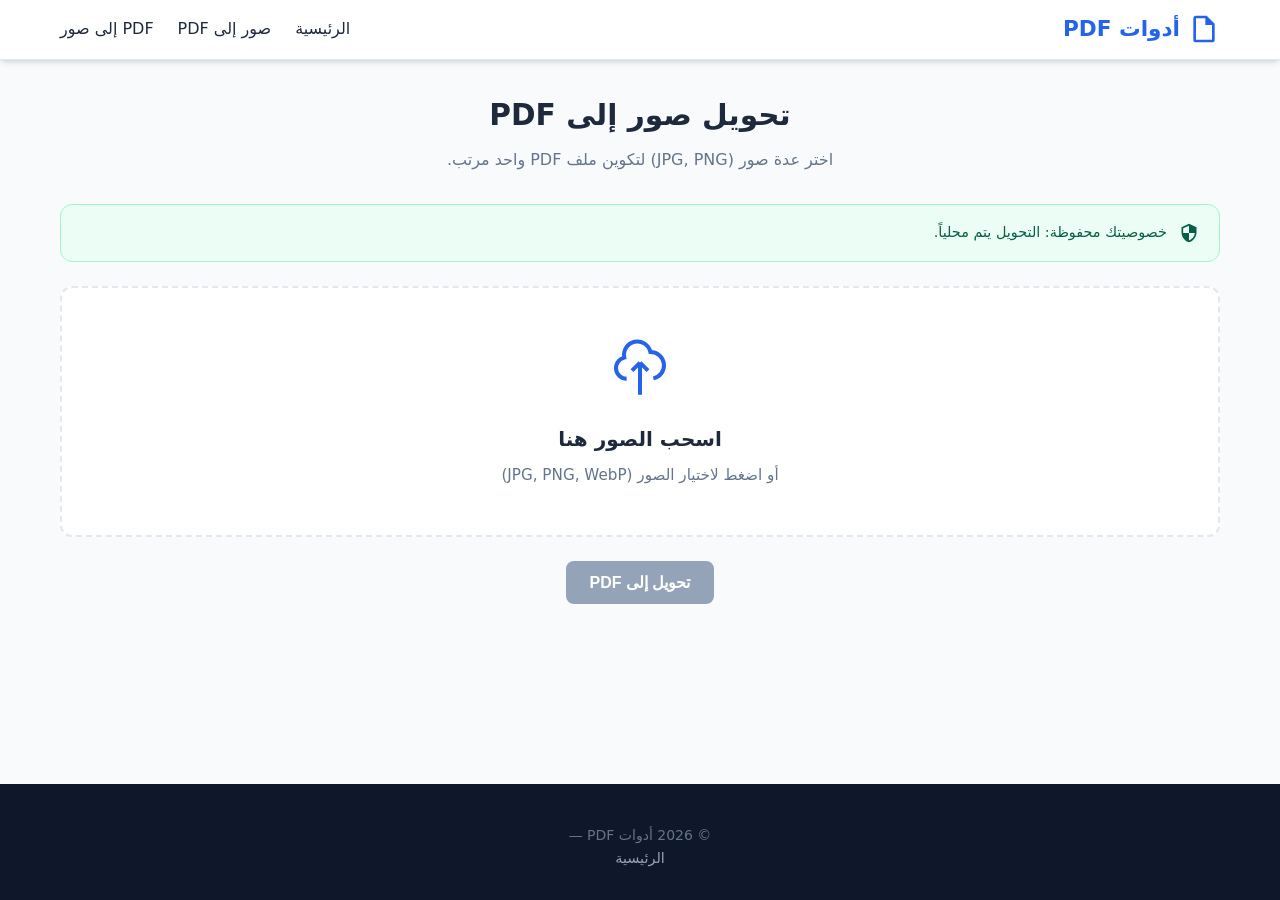
<file: tools/image-to-pdf.html>
<!DOCTYPE html>
<html lang="ar" dir="rtl">
<head>
  <meta charset="UTF-8">
  <meta name="viewport" content="width=device-width, initial-scale=1.0">
  <title>تحويل صور إلى PDF مجاناً أونلاين | أدوات PDF</title>
  <meta name="description" content="حوّل صور JPG و PNG إلى ملف PDF واحد مرتب. خصوصية كاملة وسرعة عالية.">
  <link rel="stylesheet" href="../css/style.css">
</head>
<body>
  <header class="header">
    <nav class="nav">
      <a href="../index.html" class="logo">
        <svg viewBox="0 0 24 24" fill="currentColor"><path d="M14 2H6a2 2 0 0 0-2 2v16a2 2 0 0 0 2 2h12a2 2 0 0 0 2-2V8l-6-6zm4 18H6V4h7v5h5v11z"/></svg>
        أدوات PDF
      </a>
      <button class="menu-toggle" aria-label="القائمة">☰</button>
      <ul class="nav-links">
        <li><a href="../index.html">الرئيسية</a></li>
        <li><a href="image-to-pdf.html">صور إلى PDF</a></li>
        <li><a href="pdf-to-image.html">PDF إلى صور</a></li>
      </ul>
    </nav>
  </header>

  <main class="container">
    <div class="tool-header">
      <h1>تحويل صور إلى PDF</h1>
      <p>اختر عدة صور (JPG, PNG) لتكوين ملف PDF واحد مرتب.</p>
    </div>

    <div class="privacy-banner">
      <svg viewBox="0 0 24 24" fill="currentColor"><path d="M12 1L3 5v6c0 5.55 3.84 10.74 9 12 5.16-1.26 9-6.45 9-12V5l-9-4zm0 10.99h7c-.53 4.12-3.28 7.79-7 8.94V12H5V6.3l7-3.11v8.8z"/></svg>
      <div>خصوصيتك محفوظة: التحويل يتم محلياً.</div>
    </div>

    <div class="drop-zone" id="dropZone">
      <svg viewBox="0 0 24 24" fill="none" stroke="currentColor" stroke-width="1.5"><path d="M7 16a4 4 0 01-.88-7.903A5 5 0 1115.9 6L16 6a5 5 0 011 9.9M15 13l-3-3m0 0l-3 3m3-3v12"/></svg>
      <h3>اسحب الصور هنا</h3>
      <p>أو اضغط لاختيار الصور (JPG, PNG, WebP)</p>
      <input type="file" id="fileInput" class="file-input" accept="image/*" multiple>
    </div>

    <div id="fileList" class="file-list" style="display:none;"></div>

    <div class="progress-bar" id="progressBar"><div class="progress-fill" id="progressFill"></div></div>
    <div id="status" class="status"></div>

    <div class="actions">
      <button class="btn btn-primary" id="convertBtn" disabled>تحويل إلى PDF</button>
      <button class="btn btn-secondary" id="clearBtn" style="display:none;">مسح الكل</button>
    </div>
  </main>

  <footer class="footer">
    <div class="footer-bottom" style="border:none;padding-top:0;">
      © 2026 أدوات PDF — <a href="../index.html" style="color:#94a3b8;">الرئيسية</a>
    </div>
  </footer>

  <script src="../js/common.js"></script>
  <script>
    let selectedFiles = [];

    function renderList() {
      const list = document.getElementById('fileList');
      if (!selectedFiles.length) {
        list.style.display = 'none';
        document.getElementById('convertBtn').disabled = true;
        document.getElementById('clearBtn').style.display = 'none';
        return;
      }
      list.style.display = 'block';
      document.getElementById('convertBtn').disabled = false;
      document.getElementById('clearBtn').style.display = 'inline-flex';
      list.innerHTML = selectedFiles.map((f, i) => `
        <div class="file-item">
          <div class="file-info">
            <div class="file-icon" style="background:#dbeafe;color:#1d4ed8;">IMG</div>
            <div>
              <div class="file-name">${f.name}</div>
              <div class="file-size">${formatFileSize(f.size)}</div>
            </div>
          </div>
          <button class="btn btn-danger" style="padding:0.4rem 0.75rem;font-size:0.85rem;" onclick="removeFile(${i})">حذف</button>
        </div>`).join('');
    }

    function removeFile(i) {
      selectedFiles.splice(i, 1);
      renderList();
    }

    setupDropZone('dropZone', 'fileInput', (files) => {
      const images = files.filter(f => f.type.startsWith('image/'));
      selectedFiles = selectedFiles.concat(images);
      renderList();
      hideStatus('status');
    });

    document.getElementById('clearBtn').addEventListener('click', () => {
      selectedFiles = [];
      renderList();
      hideStatus('status');
    });

    document.getElementById('convertBtn').addEventListener('click', async () => {
      if (!selectedFiles.length) return;
      const btn = document.getElementById('convertBtn');
      btn.disabled = true;
      btn.innerHTML = '<span class="spinner"></span> جاري التحويل...';
      setProgress(10);

      try {
        const { PDFDocument } = await loadPdfLib();
        const pdfDoc = await PDFDocument.create();

        for (let i = 0; i < selectedFiles.length; i++) {
          const file = selectedFiles[i];
          const ab = await file.arrayBuffer();
          let image;
          if (file.type === 'image/png' || file.name.toLowerCase().endsWith('.png')) {
            image = await pdfDoc.embedPng(ab);
          } else {
            image = await pdfDoc.embedJpg(ab);
          }
          const page = pdfDoc.addPage([image.width, image.height]);
          page.drawImage(image, { x: 0, y: 0, width: image.width, height: image.height });
          setProgress(10 + Math.floor((i + 1) / selectedFiles.length * 80));
        }

        const bytes = await pdfDoc.save();
        setProgress(100);
        downloadBlob(new Blob([bytes], {type:'application/pdf'}), 'images.pdf');
        showStatus('status', `تم إنشاء PDF من ${selectedFiles.length} صورة بنجاح!`, 'success');
      } catch (err) {
        console.error(err);
        showStatus('status', 'حدث خطأ. تأكد أن الصور بصيغة JPG أو PNG.', 'error');
      } finally {
        btn.disabled = false;
        btn.textContent = 'تحويل إلى PDF';
      }
    });
  </script>
</body>
</html>
</file>
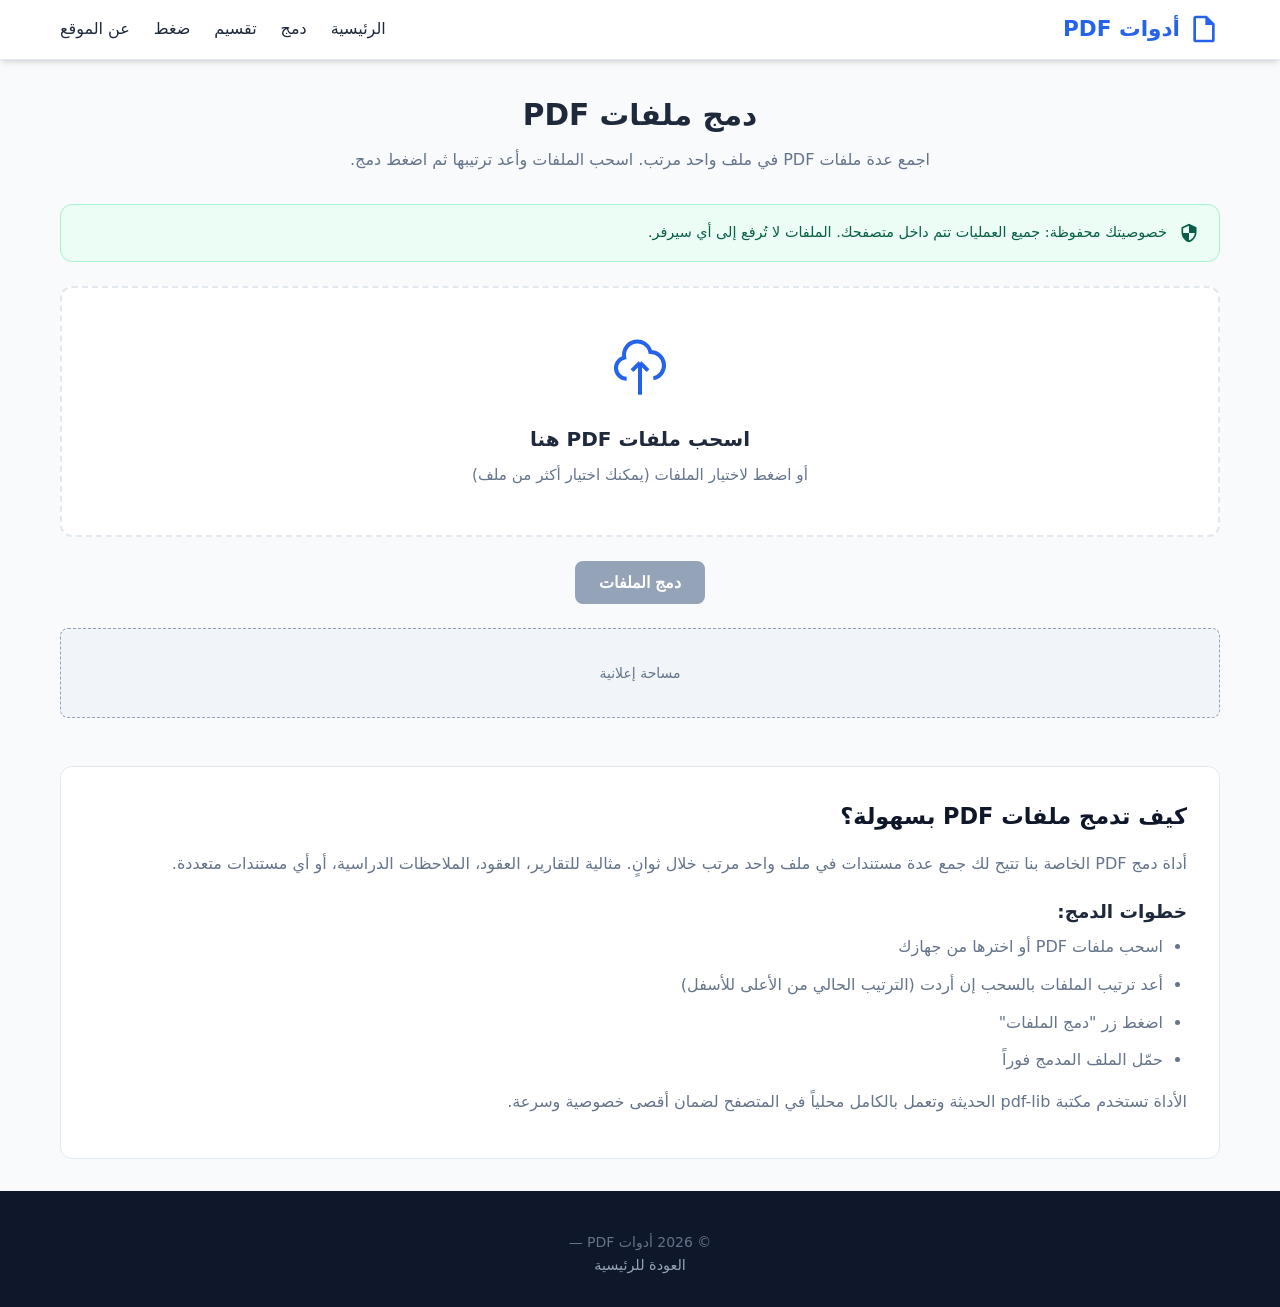
<file: tools/merge.html>
<!DOCTYPE html>
<html lang="ar" dir="rtl">
<head>
  <meta charset="UTF-8">
  <meta name="viewport" content="width=device-width, initial-scale=1.0">
  <title>دمج ملفات PDF مجاناً أونلاين | بدون رفع | أدوات PDF</title>
  <meta name="description" content="ادمج عدة ملفات PDF في ملف واحد بسرعة وخصوصية كاملة. كل شيء يتم في متصفحك بدون رفع إلى سيرفر. مجاني وبدون علامات مائية.">
  <meta name="robots" content="index, follow">
  <link rel="canonical" href="https://mazooniosman299-blip.github.io/pdf-tools/tools/merge.html">
  <meta property="og:title" content="دمج ملفات PDF مجاناً أونلاين">
  <meta property="og:description" content="ادمج PDF بسهولة وخصوصية 100%. بدون رفع ملفات.">
  <link rel="stylesheet" href="../css/style.css">
  <link rel="preconnect" href="https://cdn.jsdelivr.net" crossorigin>
</head>
<body>
  <header class="header">
    <nav class="nav">
      <a href="../index.html" class="logo">
        <svg viewBox="0 0 24 24" fill="currentColor"><path d="M14 2H6a2 2 0 0 0-2 2v16a2 2 0 0 0 2 2h12a2 2 0 0 0 2-2V8l-6-6zm4 18H6V4h7v5h5v11z"/></svg>
        أدوات PDF
      </a>
      <button class="menu-toggle" aria-label="القائمة">☰</button>
      <ul class="nav-links">
        <li><a href="../index.html">الرئيسية</a></li>
        <li><a href="merge.html">دمج</a></li>
        <li><a href="split.html">تقسيم</a></li>
        <li><a href="compress.html">ضغط</a></li>
        <li><a href="../about.html">عن الموقع</a></li>
      </ul>
    </nav>
  </header>

  <main class="container">
    <div class="tool-header">
      <h1>دمج ملفات PDF</h1>
      <p>اجمع عدة ملفات PDF في ملف واحد مرتب. اسحب الملفات وأعد ترتيبها ثم اضغط دمج.</p>
    </div>

    <div class="privacy-banner">
      <svg viewBox="0 0 24 24" fill="currentColor"><path d="M12 1L3 5v6c0 5.55 3.84 10.74 9 12 5.16-1.26 9-6.45 9-12V5l-9-4zm0 10.99h7c-.53 4.12-3.28 7.79-7 8.94V12H5V6.3l7-3.11v8.8z"/></svg>
      <div>خصوصيتك محفوظة: جميع العمليات تتم داخل متصفحك. الملفات لا تُرفع إلى أي سيرفر.</div>
    </div>

    <div class="drop-zone" id="dropZone">
      <svg viewBox="0 0 24 24" fill="none" stroke="currentColor" stroke-width="1.5"><path d="M7 16a4 4 0 01-.88-7.903A5 5 0 1115.9 6L16 6a5 5 0 011 9.9M15 13l-3-3m0 0l-3 3m3-3v12"/></svg>
      <h3>اسحب ملفات PDF هنا</h3>
      <p>أو اضغط لاختيار الملفات (يمكنك اختيار أكثر من ملف)</p>
      <input type="file" id="fileInput" class="file-input" accept=".pdf,application/pdf" multiple>
    </div>

    <div id="fileList" class="file-list" style="display:none;"></div>

    <div class="progress-bar" id="progressBar">
      <div class="progress-fill" id="progressFill"></div>
    </div>

    <div id="status" class="status"></div>

    <div class="actions">
      <button class="btn btn-primary" id="mergeBtn" disabled>
        <span id="btnText">دمج الملفات</span>
      </button>
      <button class="btn btn-secondary" id="clearBtn" style="display:none;">مسح الكل</button>
    </div>

    <div class="ad-placeholder">مساحة إعلانية</div>

    <section class="seo-content">
      <h2>كيف تدمج ملفات PDF بسهولة؟</h2>
      <p>أداة دمج PDF الخاصة بنا تتيح لك جمع عدة مستندات في ملف واحد مرتب خلال ثوانٍ. مثالية للتقارير، العقود، الملاحظات الدراسية، أو أي مستندات متعددة.</p>
      <h3>خطوات الدمج:</h3>
      <ul>
        <li>اسحب ملفات PDF أو اخترها من جهازك</li>
        <li>أعد ترتيب الملفات بالسحب إن أردت (الترتيب الحالي من الأعلى للأسفل)</li>
        <li>اضغط زر "دمج الملفات"</li>
        <li>حمّل الملف المدمج فوراً</li>
      </ul>
      <p>الأداة تستخدم مكتبة pdf-lib الحديثة وتعمل بالكامل محلياً في المتصفح لضمان أقصى خصوصية وسرعة.</p>
    </section>
  </main>

  <footer class="footer">
    <div class="footer-bottom" style="border:none;padding-top:0;">
      © 2026 أدوات PDF — <a href="../index.html" style="color:#94a3b8;">العودة للرئيسية</a>
    </div>
  </footer>

  <script src="../js/common.js"></script>
  <script>
    let selectedFiles = [];

    function renderFileList() {
      const list = document.getElementById('fileList');
      if (selectedFiles.length === 0) {
        list.style.display = 'none';
        document.getElementById('mergeBtn').disabled = true;
        document.getElementById('clearBtn').style.display = 'none';
        return;
      }
      list.style.display = 'block';
      document.getElementById('mergeBtn').disabled = false;
      document.getElementById('clearBtn').style.display = 'inline-flex';
      list.innerHTML = selectedFiles.map((file, i) => `
        <div class="file-item" draggable="true" data-index="${i}">
          <div class="file-info">
            <div class="file-icon">PDF</div>
            <div>
              <div class="file-name">${file.name}</div>
              <div class="file-size">${formatFileSize(file.size)}</div>
            </div>
          </div>
          <button class="btn btn-danger" style="padding:0.4rem 0.75rem;font-size:0.85rem;" onclick="removeFile(${i})">حذف</button>
        </div>
      `).join('');
    }

    function removeFile(index) {
      selectedFiles.splice(index, 1);
      renderFileList();
    }

    document.getElementById('clearBtn').addEventListener('click', () => {
      selectedFiles = [];
      renderFileList();
      hideStatus('status');
    });

    setupDropZone('dropZone', 'fileInput', (files) => {
      const pdfs = files.filter(f => f.type === 'application/pdf' || f.name.toLowerCase().endsWith('.pdf'));
      selectedFiles = selectedFiles.concat(pdfs);
      renderFileList();
      hideStatus('status');
    });

    document.getElementById('mergeBtn').addEventListener('click', async () => {
      if (selectedFiles.length < 1) return;
      const btn = document.getElementById('mergeBtn');
      const btnText = document.getElementById('btnText');
      btn.disabled = true;
      btnText.innerHTML = '<span class="spinner"></span> جاري الدمج...';
      hideStatus('status');
      setProgress(10);

      try {
        const { PDFDocument } = await loadPdfLib();
        const mergedPdf = await PDFDocument.create();
        setProgress(20);

        for (let i = 0; i < selectedFiles.length; i++) {
          const file = selectedFiles[i];
          const arrayBuffer = await file.arrayBuffer();
          const pdf = await PDFDocument.load(arrayBuffer, { ignoreEncryption: true });
          const pages = await mergedPdf.copyPages(pdf, pdf.getPageIndices());
          pages.forEach(page => mergedPdf.addPage(page));
          setProgress(20 + Math.floor((i + 1) / selectedFiles.length * 70));
        }

        const pdfBytes = await mergedPdf.save();
        setProgress(100);
        const blob = new Blob([pdfBytes], { type: 'application/pdf' });
        downloadBlob(blob, 'merged.pdf');
        showStatus('status', 'تم الدمج بنجاح! تم تحميل الملف.', 'success');
      } catch (err) {
        console.error(err);
        showStatus('status', 'حدث خطأ أثناء الدمج. تأكد أن الملفات صالحة وغير محمية.', 'error');
      } finally {
        btn.disabled = false;
        btnText.textContent = 'دمج الملفات';
      }
    });
  </script>
</body>
</html>
</file>
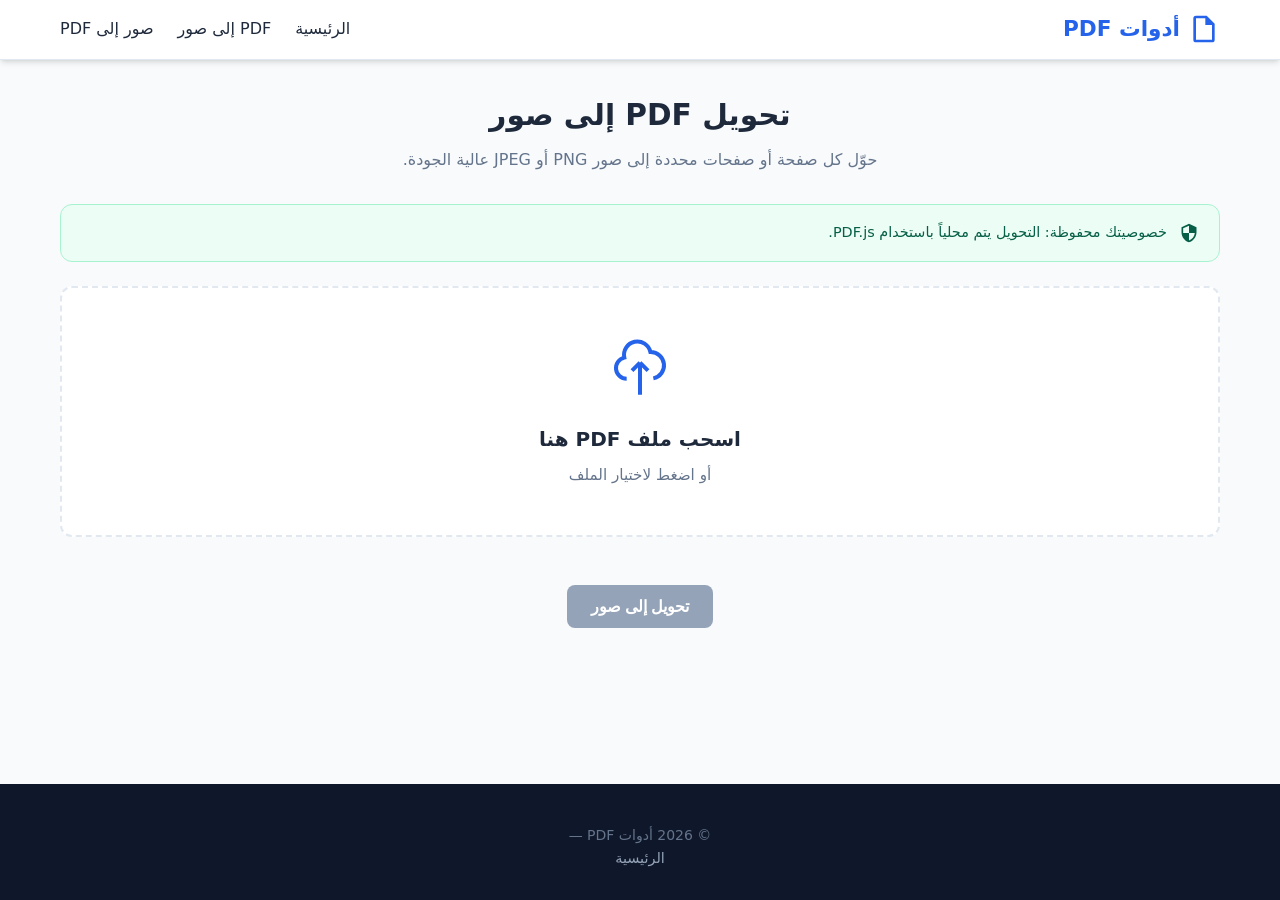
<file: tools/pdf-to-image.html>
<!DOCTYPE html>
<html lang="ar" dir="rtl">
<head>
  <meta charset="UTF-8">
  <meta name="viewport" content="width=device-width, initial-scale=1.0">
  <title>تحويل PDF إلى صور PNG/JPEG مجاناً | أدوات PDF</title>
  <meta name="description" content="حوّل صفحات PDF إلى صور عالية الجودة PNG أو JPEG. يعمل في المتصفح بدون رفع.">
  <link rel="stylesheet" href="../css/style.css">
</head>
<body>
  <header class="header">
    <nav class="nav">
      <a href="../index.html" class="logo">
        <svg viewBox="0 0 24 24" fill="currentColor"><path d="M14 2H6a2 2 0 0 0-2 2v16a2 2 0 0 0 2 2h12a2 2 0 0 0 2-2V8l-6-6zm4 18H6V4h7v5h5v11z"/></svg>
        أدوات PDF
      </a>
      <button class="menu-toggle" aria-label="القائمة">☰</button>
      <ul class="nav-links">
        <li><a href="../index.html">الرئيسية</a></li>
        <li><a href="pdf-to-image.html">PDF إلى صور</a></li>
        <li><a href="image-to-pdf.html">صور إلى PDF</a></li>
      </ul>
    </nav>
  </header>

  <main class="container">
    <div class="tool-header">
      <h1>تحويل PDF إلى صور</h1>
      <p>حوّل كل صفحة أو صفحات محددة إلى صور PNG أو JPEG عالية الجودة.</p>
    </div>

    <div class="privacy-banner">
      <svg viewBox="0 0 24 24" fill="currentColor"><path d="M12 1L3 5v6c0 5.55 3.84 10.74 9 12 5.16-1.26 9-6.45 9-12V5l-9-4zm0 10.99h7c-.53 4.12-3.28 7.79-7 8.94V12H5V6.3l7-3.11v8.8z"/></svg>
      <div>خصوصيتك محفوظة: التحويل يتم محلياً باستخدام PDF.js.</div>
    </div>

    <div class="drop-zone" id="dropZone">
      <svg viewBox="0 0 24 24" fill="none" stroke="currentColor" stroke-width="1.5"><path d="M7 16a4 4 0 01-.88-7.903A5 5 0 1115.9 6L16 6a5 5 0 011 9.9M15 13l-3-3m0 0l-3 3m3-3v12"/></svg>
      <h3>اسحب ملف PDF هنا</h3>
      <p>أو اضغط لاختيار الملف</p>
      <input type="file" id="fileInput" class="file-input" accept=".pdf,application/pdf">
    </div>

    <div id="fileInfo" class="file-list" style="display:none;"></div>

    <div class="options-panel" id="options" style="display:none;">
      <label>صيغة الصورة</label>
      <select id="format">
        <option value="png">PNG (جودة أعلى)</option>
        <option value="jpeg">JPEG (حجم أصغر)</option>
      </select>
      <label>جودة JPEG (إذا اخترت JPEG)</label>
      <input type="number" id="quality" min="0.1" max="1" step="0.1" value="0.92">
      <label>مقياس الدقة (1 = عادي، 2 = ضعف الدقة)</label>
      <input type="number" id="scale" min="0.5" max="3" step="0.5" value="1.5">
    </div>

    <div class="progress-bar" id="progressBar"><div class="progress-fill" id="progressFill"></div></div>
    <div id="status" class="status"></div>
    <div id="preview" style="display:flex;flex-wrap:wrap;gap:1rem;margin:1.5rem 0;justify-content:center;"></div>

    <div class="actions">
      <button class="btn btn-primary" id="convertBtn" disabled>تحويل إلى صور</button>
      <button class="btn btn-secondary" id="clearBtn" style="display:none;">مسح</button>
    </div>
  </main>

  <footer class="footer">
    <div class="footer-bottom" style="border:none;padding-top:0;">
      © 2026 أدوات PDF — <a href="../index.html" style="color:#94a3b8;">الرئيسية</a>
    </div>
  </footer>

  <script src="../js/common.js"></script>
  <script>
    let selectedFile = null;

    setupDropZone('dropZone', 'fileInput', (files) => {
      selectedFile = files[0];
      document.getElementById('fileInfo').style.display = 'block';
      document.getElementById('fileInfo').innerHTML = `
        <div class="file-item">
          <div class="file-info">
            <div class="file-icon">PDF</div>
            <div>
              <div class="file-name">${selectedFile.name}</div>
              <div class="file-size">${formatFileSize(selectedFile.size)}</div>
            </div>
          </div>
        </div>`;
      document.getElementById('options').style.display = 'block';
      document.getElementById('convertBtn').disabled = false;
      document.getElementById('clearBtn').style.display = 'inline-flex';
      document.getElementById('preview').innerHTML = '';
      hideStatus('status');
    }, false);

    document.getElementById('clearBtn').addEventListener('click', () => {
      selectedFile = null;
      document.getElementById('fileInfo').style.display = 'none';
      document.getElementById('options').style.display = 'none';
      document.getElementById('convertBtn').disabled = true;
      document.getElementById('clearBtn').style.display = 'none';
      document.getElementById('preview').innerHTML = '';
    });

    document.getElementById('convertBtn').addEventListener('click', async () => {
      if (!selectedFile) return;
      const btn = document.getElementById('convertBtn');
      btn.disabled = true;
      btn.innerHTML = '<span class="spinner"></span> جاري التحويل...';
      const preview = document.getElementById('preview');
      preview.innerHTML = '';
      setProgress(5);

      try {
        const pdfjsLib = await loadPdfJs();
        const ab = await selectedFile.arrayBuffer();
        const pdf = await pdfjsLib.getDocument({ data: ab }).promise;
        const numPages = pdf.numPages;
        const format = document.getElementById('format').value;
        const quality = parseFloat(document.getElementById('quality').value) || 0.92;
        const scale = parseFloat(document.getElementById('scale').value) || 1.5;

        for (let i = 1; i <= numPages; i++) {
          const page = await pdf.getPage(i);
          const viewport = page.getViewport({ scale });
          const canvas = document.createElement('canvas');
          const ctx = canvas.getContext('2d');
          canvas.width = viewport.width;
          canvas.height = viewport.height;
          await page.render({ canvasContext: ctx, viewport }).promise;

          const mime = format === 'png' ? 'image/png' : 'image/jpeg';
          const dataUrl = canvas.toDataURL(mime, quality);
          
          const link = document.createElement('a');
          link.href = dataUrl;
          link.download = `page-${i}.${format === 'png' ? 'png' : 'jpg'}`;
          link.click();

          const img = document.createElement('img');
          img.src = dataUrl;
          img.style.maxWidth = '150px';
          img.style.borderRadius = '8px';
          img.style.border = '1px solid #e2e8f0';
          preview.appendChild(img);

          setProgress(5 + Math.floor(i / numPages * 90));
        }
        setProgress(100);
        showStatus('status', `تم تحويل ${numPages} صفحة بنجاح! تم تحميل الصور.`, 'success');
      } catch (err) {
        console.error(err);
        showStatus('status', 'حدث خطأ أثناء التحويل.', 'error');
      } finally {
        btn.disabled = false;
        btn.textContent = 'تحويل إلى صور';
      }
    });
  </script>
</body>
</html>
</file>
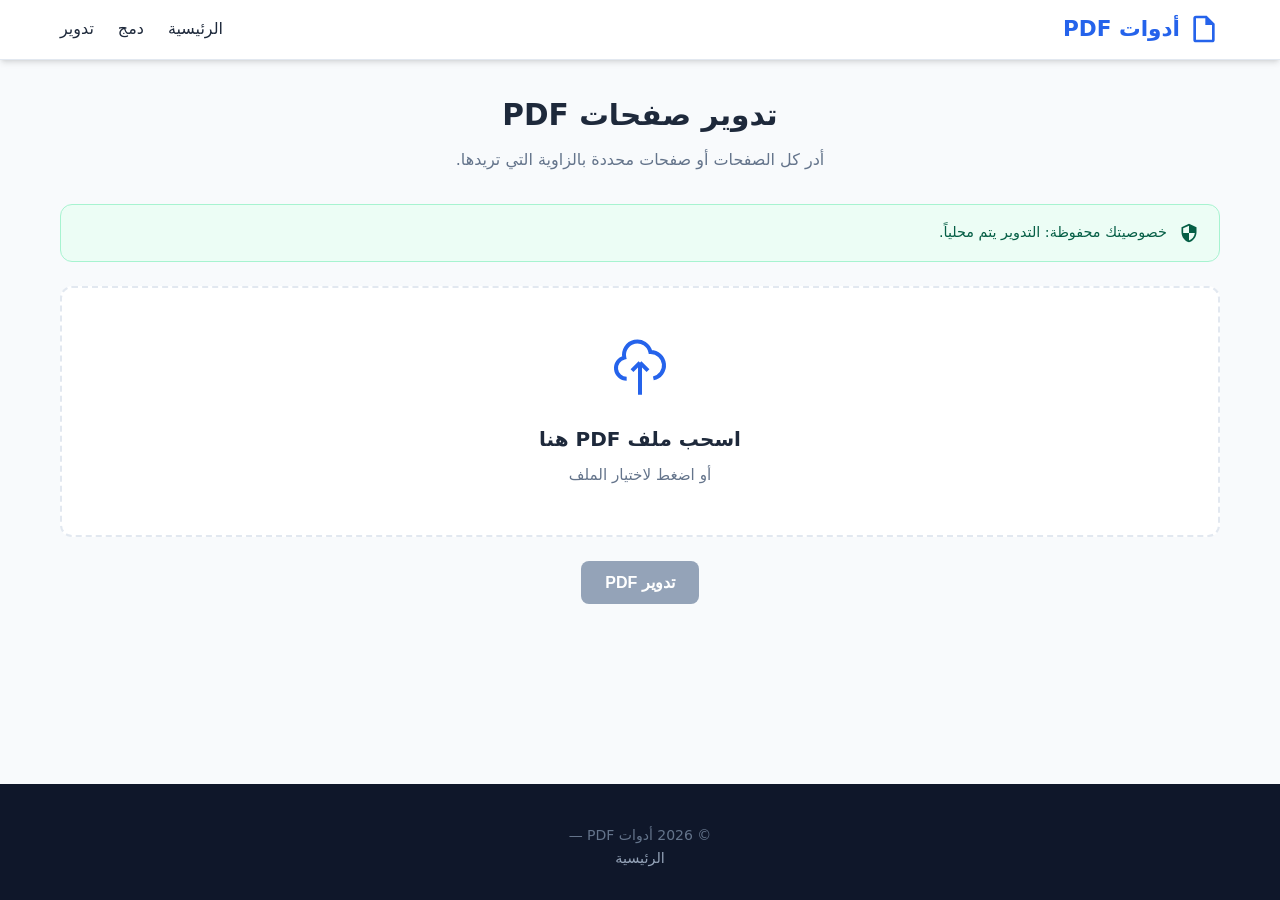
<file: tools/rotate.html>
<!DOCTYPE html>
<html lang="ar" dir="rtl">
<head>
  <meta charset="UTF-8">
  <meta name="viewport" content="width=device-width, initial-scale=1.0">
  <title>تدوير صفحات PDF مجاناً أونلاين | أدوات PDF</title>
  <meta name="description" content="أدر صفحات PDF 90 أو 180 أو 270 درجة بسهولة وخصوصية كاملة داخل المتصفح.">
  <link rel="stylesheet" href="../css/style.css">
</head>
<body>
  <header class="header">
    <nav class="nav">
      <a href="../index.html" class="logo">
        <svg viewBox="0 0 24 24" fill="currentColor"><path d="M14 2H6a2 2 0 0 0-2 2v16a2 2 0 0 0 2 2h12a2 2 0 0 0 2-2V8l-6-6zm4 18H6V4h7v5h5v11z"/></svg>
        أدوات PDF
      </a>
      <button class="menu-toggle" aria-label="القائمة">☰</button>
      <ul class="nav-links">
        <li><a href="../index.html">الرئيسية</a></li>
        <li><a href="merge.html">دمج</a></li>
        <li><a href="rotate.html">تدوير</a></li>
      </ul>
    </nav>
  </header>

  <main class="container">
    <div class="tool-header">
      <h1>تدوير صفحات PDF</h1>
      <p>أدر كل الصفحات أو صفحات محددة بالزاوية التي تريدها.</p>
    </div>

    <div class="privacy-banner">
      <svg viewBox="0 0 24 24" fill="currentColor"><path d="M12 1L3 5v6c0 5.55 3.84 10.74 9 12 5.16-1.26 9-6.45 9-12V5l-9-4zm0 10.99h7c-.53 4.12-3.28 7.79-7 8.94V12H5V6.3l7-3.11v8.8z"/></svg>
      <div>خصوصيتك محفوظة: التدوير يتم محلياً.</div>
    </div>

    <div class="drop-zone" id="dropZone">
      <svg viewBox="0 0 24 24" fill="none" stroke="currentColor" stroke-width="1.5"><path d="M7 16a4 4 0 01-.88-7.903A5 5 0 1115.9 6L16 6a5 5 0 011 9.9M15 13l-3-3m0 0l-3 3m3-3v12"/></svg>
      <h3>اسحب ملف PDF هنا</h3>
      <p>أو اضغط لاختيار الملف</p>
      <input type="file" id="fileInput" class="file-input" accept=".pdf,application/pdf">
    </div>

    <div id="fileInfo" class="file-list" style="display:none;"></div>

    <div class="options-panel" id="options" style="display:none;">
      <label>زاوية التدوير</label>
      <select id="angle">
        <option value="90">90 درجة (يمين)</option>
        <option value="180">180 درجة</option>
        <option value="270">270 درجة (يسار)</option>
      </select>
    </div>

    <div class="progress-bar" id="progressBar"><div class="progress-fill" id="progressFill"></div></div>
    <div id="status" class="status"></div>

    <div class="actions">
      <button class="btn btn-primary" id="rotateBtn" disabled>تدوير PDF</button>
      <button class="btn btn-secondary" id="clearBtn" style="display:none;">مسح</button>
    </div>
  </main>

  <footer class="footer">
    <div class="footer-bottom" style="border:none;padding-top:0;">
      © 2026 أدوات PDF — <a href="../index.html" style="color:#94a3b8;">الرئيسية</a>
    </div>
  </footer>

  <script src="../js/common.js"></script>
  <script>
    let selectedFile = null;

    setupDropZone('dropZone', 'fileInput', (files) => {
      selectedFile = files[0];
      document.getElementById('fileInfo').style.display = 'block';
      document.getElementById('fileInfo').innerHTML = `
        <div class="file-item">
          <div class="file-info">
            <div class="file-icon">PDF</div>
            <div>
              <div class="file-name">${selectedFile.name}</div>
              <div class="file-size">${formatFileSize(selectedFile.size)}</div>
            </div>
          </div>
        </div>`;
      document.getElementById('options').style.display = 'block';
      document.getElementById('rotateBtn').disabled = false;
      document.getElementById('clearBtn').style.display = 'inline-flex';
      hideStatus('status');
    }, false);

    document.getElementById('clearBtn').addEventListener('click', () => {
      selectedFile = null;
      document.getElementById('fileInfo').style.display = 'none';
      document.getElementById('options').style.display = 'none';
      document.getElementById('rotateBtn').disabled = true;
      document.getElementById('clearBtn').style.display = 'none';
    });

    document.getElementById('rotateBtn').addEventListener('click', async () => {
      if (!selectedFile) return;
      const btn = document.getElementById('rotateBtn');
      btn.disabled = true;
      btn.innerHTML = '<span class="spinner"></span> جاري التدوير...';
      setProgress(20);

      try {
        const { PDFDocument, degrees } = await loadPdfLib();
        const ab = await selectedFile.arrayBuffer();
        const pdfDoc = await PDFDocument.load(ab, { ignoreEncryption: true });
        const angle = parseInt(document.getElementById('angle').value, 10);
        const pages = pdfDoc.getPages();
        pages.forEach(page => {
          page.setRotation(degrees((page.getRotation().angle + angle) % 360));
        });
        setProgress(80);
        const bytes = await pdfDoc.save();
        setProgress(100);
        downloadBlob(new Blob([bytes], {type:'application/pdf'}), 'rotated.pdf');
        showStatus('status', 'تم تدوير الصفحات بنجاح!', 'success');
      } catch (err) {
        console.error(err);
        showStatus('status', 'حدث خطأ أثناء التدوير.', 'error');
      } finally {
        btn.disabled = false;
        btn.textContent = 'تدوير PDF';
      }
    });
  </script>
</body>
</html>
</file>
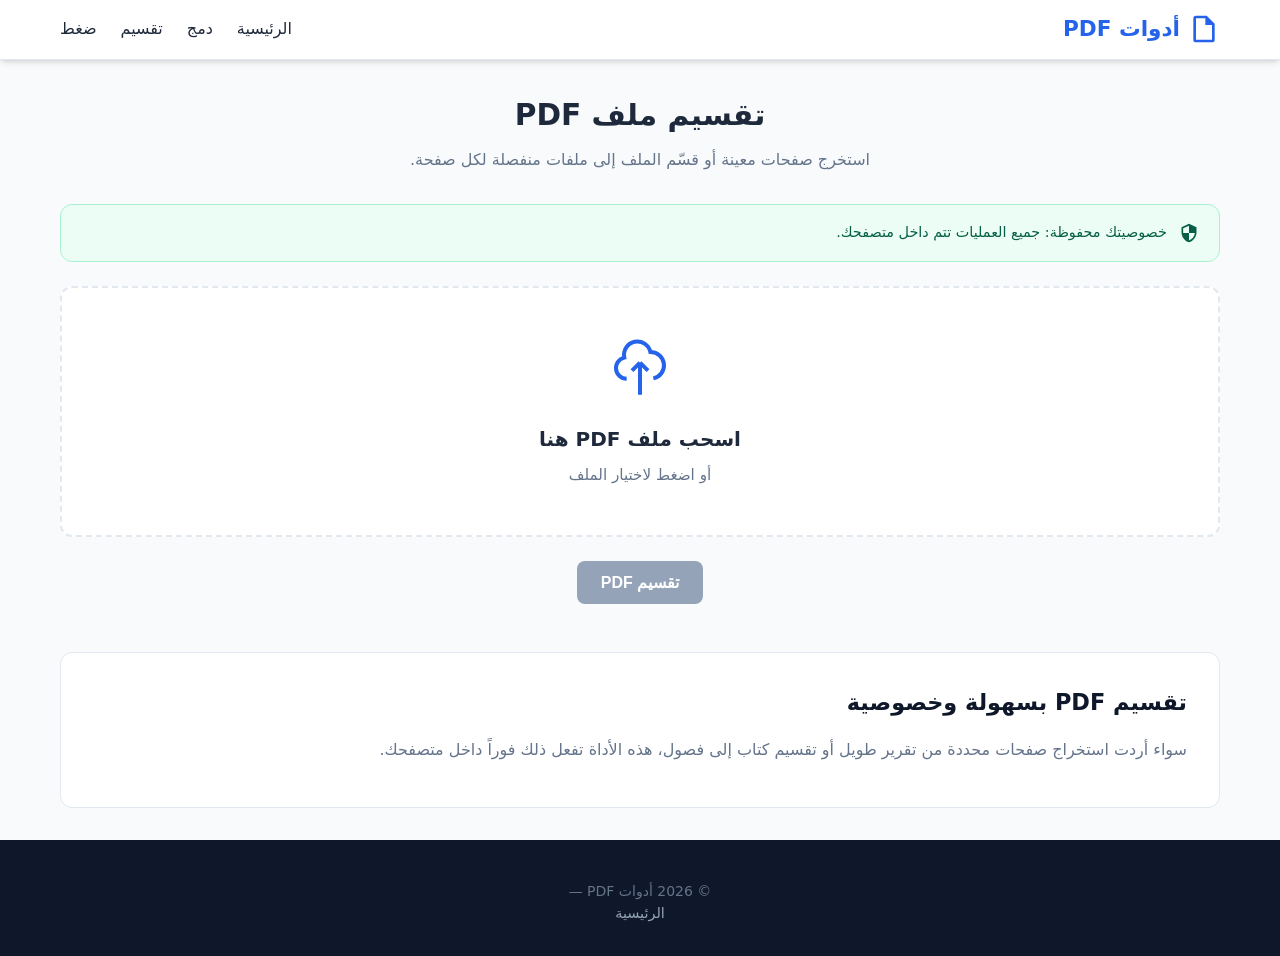
<file: tools/split.html>
<!DOCTYPE html>
<html lang="ar" dir="rtl">
<head>
  <meta charset="UTF-8">
  <meta name="viewport" content="width=device-width, initial-scale=1.0">
  <title>تقسيم ملف PDF مجاناً أونلاين | استخراج صفحات | أدوات PDF</title>
  <meta name="description" content="قسّم ملف PDF إلى صفحات منفصلة أو استخرج نطاق صفحات معين. يعمل بالكامل في المتصفح بدون رفع.">
  <meta name="robots" content="index, follow">
  <link rel="canonical" href="https://mazooniosman299-blip.github.io/pdf-tools/tools/split.html">
  <link rel="stylesheet" href="../css/style.css">
</head>
<body>
  <header class="header">
    <nav class="nav">
      <a href="../index.html" class="logo">
        <svg viewBox="0 0 24 24" fill="currentColor"><path d="M14 2H6a2 2 0 0 0-2 2v16a2 2 0 0 0 2 2h12a2 2 0 0 0 2-2V8l-6-6zm4 18H6V4h7v5h5v11z"/></svg>
        أدوات PDF
      </a>
      <button class="menu-toggle" aria-label="القائمة">☰</button>
      <ul class="nav-links">
        <li><a href="../index.html">الرئيسية</a></li>
        <li><a href="merge.html">دمج</a></li>
        <li><a href="split.html">تقسيم</a></li>
        <li><a href="compress.html">ضغط</a></li>
      </ul>
    </nav>
  </header>

  <main class="container">
    <div class="tool-header">
      <h1>تقسيم ملف PDF</h1>
      <p>استخرج صفحات معينة أو قسّم الملف إلى ملفات منفصلة لكل صفحة.</p>
    </div>

    <div class="privacy-banner">
      <svg viewBox="0 0 24 24" fill="currentColor"><path d="M12 1L3 5v6c0 5.55 3.84 10.74 9 12 5.16-1.26 9-6.45 9-12V5l-9-4zm0 10.99h7c-.53 4.12-3.28 7.79-7 8.94V12H5V6.3l7-3.11v8.8z"/></svg>
      <div>خصوصيتك محفوظة: جميع العمليات تتم داخل متصفحك.</div>
    </div>

    <div class="drop-zone" id="dropZone">
      <svg viewBox="0 0 24 24" fill="none" stroke="currentColor" stroke-width="1.5"><path d="M7 16a4 4 0 01-.88-7.903A5 5 0 1115.9 6L16 6a5 5 0 011 9.9M15 13l-3-3m0 0l-3 3m3-3v12"/></svg>
      <h3>اسحب ملف PDF هنا</h3>
      <p>أو اضغط لاختيار الملف</p>
      <input type="file" id="fileInput" class="file-input" accept=".pdf,application/pdf">
    </div>

    <div id="fileInfo" class="file-list" style="display:none;"></div>

    <div class="options-panel" id="options" style="display:none;">
      <label>نطاق الصفحات (مثال: 1-3,5,7-9) أو اتركه فارغاً لتقسيم كل صفحة على حدة</label>
      <input type="text" id="pageRange" placeholder="مثال: 1-5 أو اتركه فارغاً لكل الصفحات منفصلة">
      <label>وضع التقسيم</label>
      <select id="splitMode">
        <option value="range">استخراج النطاق كملف واحد</option>
        <option value="each">كل صفحة كملف منفصل</option>
      </select>
    </div>

    <div class="progress-bar" id="progressBar"><div class="progress-fill" id="progressFill"></div></div>
    <div id="status" class="status"></div>

    <div class="actions">
      <button class="btn btn-primary" id="splitBtn" disabled>تقسيم PDF</button>
      <button class="btn btn-secondary" id="clearBtn" style="display:none;">مسح</button>
    </div>

    <section class="seo-content">
      <h2>تقسيم PDF بسهولة وخصوصية</h2>
      <p>سواء أردت استخراج صفحات محددة من تقرير طويل أو تقسيم كتاب إلى فصول، هذه الأداة تفعل ذلك فوراً داخل متصفحك.</p>
    </section>
  </main>

  <footer class="footer">
    <div class="footer-bottom" style="border:none;padding-top:0;">
      © 2026 أدوات PDF — <a href="../index.html" style="color:#94a3b8;">الرئيسية</a>
    </div>
  </footer>

  <script src="../js/common.js"></script>
  <script>
    let selectedFile = null;
    let totalPages = 0;

    setupDropZone('dropZone', 'fileInput', async (files) => {
      selectedFile = files[0];
      if (!selectedFile) return;
      document.getElementById('fileInfo').style.display = 'block';
      document.getElementById('fileInfo').innerHTML = `
        <div class="file-item">
          <div class="file-info">
            <div class="file-icon">PDF</div>
            <div>
              <div class="file-name">${selectedFile.name}</div>
              <div class="file-size">${formatFileSize(selectedFile.size)}</div>
            </div>
          </div>
        </div>`;
      document.getElementById('options').style.display = 'block';
      document.getElementById('splitBtn').disabled = false;
      document.getElementById('clearBtn').style.display = 'inline-flex';
      hideStatus('status');

      try {
        const { PDFDocument } = await loadPdfLib();
        const ab = await selectedFile.arrayBuffer();
        const pdf = await PDFDocument.load(ab, { ignoreEncryption: true });
        totalPages = pdf.getPageCount();
        document.getElementById('pageRange').placeholder = `مثال: 1-${totalPages} (إجمالي ${totalPages} صفحة)`;
      } catch(e) {}
    }, false);

    document.getElementById('clearBtn').addEventListener('click', () => {
      selectedFile = null;
      document.getElementById('fileInfo').style.display = 'none';
      document.getElementById('options').style.display = 'none';
      document.getElementById('splitBtn').disabled = true;
      document.getElementById('clearBtn').style.display = 'none';
      hideStatus('status');
    });

    function parsePageRange(rangeStr, max) {
      if (!rangeStr.trim()) return Array.from({length: max}, (_, i) => i);
      const pages = new Set();
      const parts = rangeStr.split(',');
      for (const part of parts) {
        if (part.includes('-')) {
          const [start, end] = part.split('-').map(n => parseInt(n.trim(), 10));
          if (!isNaN(start) && !isNaN(end)) {
            for (let i = Math.max(1, start); i <= Math.min(max, end); i++) pages.add(i - 1);
          }
        } else {
          const n = parseInt(part.trim(), 10);
          if (!isNaN(n) && n >= 1 && n <= max) pages.add(n - 1);
        }
      }
      return Array.from(pages).sort((a,b) => a-b);
    }

    document.getElementById('splitBtn').addEventListener('click', async () => {
      if (!selectedFile) return;
      const btn = document.getElementById('splitBtn');
      btn.disabled = true;
      btn.innerHTML = '<span class="spinner"></span> جاري التقسيم...';
      hideStatus('status');
      setProgress(10);

      try {
        const { PDFDocument } = await loadPdfLib();
        const ab = await selectedFile.arrayBuffer();
        const srcPdf = await PDFDocument.load(ab, { ignoreEncryption: true });
        const pageCount = srcPdf.getPageCount();
        const mode = document.getElementById('splitMode').value;
        const rangeStr = document.getElementById('pageRange').value;
        const indices = parsePageRange(rangeStr, pageCount);

        if (indices.length === 0) {
          showStatus('status', 'لم يتم تحديد صفحات صالحة.', 'error');
          return;
        }

        setProgress(30);

        if (mode === 'range') {
          const newPdf = await PDFDocument.create();
          const pages = await newPdf.copyPages(srcPdf, indices);
          pages.forEach(p => newPdf.addPage(p));
          const bytes = await newPdf.save();
          downloadBlob(new Blob([bytes], {type:'application/pdf'}), 'extracted-pages.pdf');
          showStatus('status', `تم استخراج ${indices.length} صفحة بنجاح.`, 'success');
        } else {
          for (let i = 0; i < indices.length; i++) {
            const newPdf = await PDFDocument.create();
            const [page] = await newPdf.copyPages(srcPdf, [indices[i]]);
            newPdf.addPage(page);
            const bytes = await newPdf.save();
            downloadBlob(new Blob([bytes], {type:'application/pdf'}), `page-${indices[i]+1}.pdf`);
            setProgress(30 + Math.floor((i+1)/indices.length * 60));
          }
          showStatus('status', `تم تقسيم ${indices.length} صفحة كملفات منفصلة.`, 'success');
        }
        setProgress(100);
      } catch (err) {
        console.error(err);
        showStatus('status', 'حدث خطأ. تأكد أن الملف صالح.', 'error');
      } finally {
        btn.disabled = false;
        btn.textContent = 'تقسيم PDF';
      }
    });
  </script>
</body>
</html>
</file>
<file: css/style.css>
/* Modern PDF Tools - Optimized for Core Web Vitals & Google Standards */
:root {
  --primary: #2563eb;
  --primary-dark: #1d4ed8;
  --primary-light: #3b82f6;
  --secondary: #0f172a;
  --accent: #10b981;
  --bg: #f8fafc;
  --card: #ffffff;
  --text: #1e293b;
  --text-muted: #64748b;
  --border: #e2e8f0;
  --success: #22c55e;
  --danger: #ef4444;
  --warning: #f59e0b;
  --shadow: 0 4px 6px -1px rgb(0 0 0 / 0.1), 0 2px 4px -2px rgb(0 0 0 / 0.1);
  --shadow-lg: 0 10px 15px -3px rgb(0 0 0 / 0.1), 0 4px 6px -4px rgb(0 0 0 / 0.1);
  --radius: 12px;
  --font: 'Segoe UI', system-ui, -apple-system, BlinkMacSystemFont, 'Cairo', 'Tajawal', sans-serif;
}

* {
  margin: 0;
  padding: 0;
  box-sizing: border-box;
}

html {
  scroll-behavior: smooth;
  font-size: 16px;
}

body {
  font-family: var(--font);
  background: var(--bg);
  color: var(--text);
  line-height: 1.6;
  min-height: 100vh;
  display: flex;
  flex-direction: column;
  direction: rtl;
}

/* Header */
.header {
  background: var(--card);
  border-bottom: 1px solid var(--border);
  position: sticky;
  top: 0;
  z-index: 100;
  box-shadow: var(--shadow);
}

.nav {
  max-width: 1200px;
  margin: 0 auto;
  padding: 0.75rem 1.25rem;
  display: flex;
  align-items: center;
  justify-content: space-between;
  gap: 1rem;
}

.logo {
  display: flex;
  align-items: center;
  gap: 0.5rem;
  font-weight: 700;
  font-size: 1.35rem;
  color: var(--primary);
  text-decoration: none;
}

.logo svg {
  width: 32px;
  height: 32px;
}

.nav-links {
  display: flex;
  gap: 1.5rem;
  list-style: none;
}

.nav-links a {
  color: var(--text);
  text-decoration: none;
  font-weight: 500;
  transition: color 0.2s;
}

.nav-links a:hover {
  color: var(--primary);
}

.menu-toggle {
  display: none;
  background: none;
  border: none;
  font-size: 1.5rem;
  cursor: pointer;
  color: var(--text);
}

/* Hero */
.hero {
  background: linear-gradient(135deg, #1e3a8a 0%, #2563eb 50%, #3b82f6 100%);
  color: white;
  padding: 3.5rem 1.25rem;
  text-align: center;
}

.hero h1 {
  font-size: clamp(1.75rem, 5vw, 2.75rem);
  font-weight: 800;
  margin-bottom: 1rem;
  line-height: 1.2;
}

.hero p {
  font-size: 1.15rem;
  opacity: 0.95;
  max-width: 700px;
  margin: 0 auto 1.5rem;
}

.hero-badges {
  display: flex;
  flex-wrap: wrap;
  justify-content: center;
  gap: 0.75rem;
  margin-top: 1.5rem;
}

.badge {
  background: rgba(255,255,255,0.15);
  backdrop-filter: blur(8px);
  padding: 0.4rem 0.9rem;
  border-radius: 999px;
  font-size: 0.875rem;
  font-weight: 500;
}

/* Container */
.container {
  max-width: 1200px;
  margin: 0 auto;
  padding: 2rem 1.25rem;
  width: 100%;
}

/* Tools Grid */
.tools-section {
  padding: 2.5rem 0;
}

.section-title {
  text-align: center;
  margin-bottom: 2rem;
}

.section-title h2 {
  font-size: 1.75rem;
  font-weight: 700;
  color: var(--secondary);
  margin-bottom: 0.5rem;
}

.section-title p {
  color: var(--text-muted);
}

.tools-grid {
  display: grid;
  grid-template-columns: repeat(auto-fill, minmax(260px, 1fr));
  gap: 1.25rem;
}

.tool-card {
  background: var(--card);
  border: 1px solid var(--border);
  border-radius: var(--radius);
  padding: 1.5rem;
  text-decoration: none;
  color: inherit;
  transition: transform 0.2s, box-shadow 0.2s;
  display: flex;
  flex-direction: column;
  gap: 0.75rem;
}

.tool-card:hover {
  transform: translateY(-4px);
  box-shadow: var(--shadow-lg);
  border-color: var(--primary-light);
}

.tool-icon {
  width: 48px;
  height: 48px;
  background: linear-gradient(135deg, var(--primary), var(--primary-light));
  border-radius: 12px;
  display: flex;
  align-items: center;
  justify-content: center;
  color: white;
  font-size: 1.5rem;
}

.tool-card h3 {
  font-size: 1.15rem;
  font-weight: 600;
}

.tool-card p {
  color: var(--text-muted);
  font-size: 0.9rem;
  flex-grow: 1;
}

/* Tool Page */
.tool-header {
  text-align: center;
  margin-bottom: 2rem;
}

.tool-header h1 {
  font-size: 1.85rem;
  font-weight: 700;
  margin-bottom: 0.5rem;
}

.tool-header p {
  color: var(--text-muted);
  max-width: 600px;
  margin: 0 auto;
}

.drop-zone {
  border: 2px dashed var(--border);
  border-radius: var(--radius);
  padding: 3rem 1.5rem;
  text-align: center;
  background: var(--card);
  transition: border-color 0.2s, background 0.2s;
  cursor: pointer;
  margin-bottom: 1.5rem;
}

.drop-zone.dragover {
  border-color: var(--primary);
  background: #eff6ff;
}

.drop-zone svg {
  width: 64px;
  height: 64px;
  color: var(--primary);
  margin-bottom: 1rem;
}

.drop-zone h3 {
  font-size: 1.25rem;
  margin-bottom: 0.5rem;
}

.drop-zone p {
  color: var(--text-muted);
  font-size: 0.95rem;
}

.file-input {
  display: none;
}

.btn {
  display: inline-flex;
  align-items: center;
  justify-content: center;
  gap: 0.5rem;
  padding: 0.75rem 1.5rem;
  border-radius: 8px;
  font-weight: 600;
  font-size: 1rem;
  border: none;
  cursor: pointer;
  transition: background 0.2s, transform 0.1s;
  text-decoration: none;
}

.btn:active {
  transform: scale(0.98);
}

.btn-primary {
  background: var(--primary);
  color: white;
}

.btn-primary:hover {
  background: var(--primary-dark);
}

.btn-primary:disabled {
  background: #94a3b8;
  cursor: not-allowed;
}

.btn-secondary {
  background: var(--border);
  color: var(--text);
}

.btn-secondary:hover {
  background: #cbd5e1;
}

.btn-success {
  background: var(--success);
  color: white;
}

.btn-danger {
  background: var(--danger);
  color: white;
}

.file-list {
  background: var(--card);
  border-radius: var(--radius);
  border: 1px solid var(--border);
  margin-bottom: 1.5rem;
  overflow: hidden;
}

.file-item {
  display: flex;
  align-items: center;
  justify-content: space-between;
  padding: 0.85rem 1.25rem;
  border-bottom: 1px solid var(--border);
  gap: 1rem;
}

.file-item:last-child {
  border-bottom: none;
}

.file-info {
  display: flex;
  align-items: center;
  gap: 0.75rem;
  flex: 1;
  min-width: 0;
}

.file-icon {
  width: 40px;
  height: 40px;
  background: #fee2e2;
  color: #dc2626;
  border-radius: 8px;
  display: flex;
  align-items: center;
  justify-content: center;
  font-weight: 700;
  font-size: 0.75rem;
  flex-shrink: 0;
}

.file-name {
  font-weight: 500;
  white-space: nowrap;
  overflow: hidden;
  text-overflow: ellipsis;
}

.file-size {
  color: var(--text-muted);
  font-size: 0.85rem;
}

.actions {
  display: flex;
  gap: 0.75rem;
  flex-wrap: wrap;
  justify-content: center;
  margin-top: 1.5rem;
}

.progress-bar {
  height: 6px;
  background: var(--border);
  border-radius: 999px;
  overflow: hidden;
  margin: 1rem 0;
  display: none;
}

.progress-bar.active {
  display: block;
}

.progress-fill {
  height: 100%;
  background: var(--primary);
  width: 0%;
  transition: width 0.3s;
}

.status {
  text-align: center;
  padding: 1rem;
  border-radius: var(--radius);
  margin: 1rem 0;
  display: none;
}

.status.success {
  display: block;
  background: #dcfce7;
  color: #166534;
}

.status.error {
  display: block;
  background: #fee2e2;
  color: #991b1b;
}

.status.info {
  display: block;
  background: #e0f2fe;
  color: #075985;
}

/* Content for SEO */
.seo-content {
  background: var(--card);
  border-radius: var(--radius);
  padding: 2rem;
  margin-top: 3rem;
  border: 1px solid var(--border);
}

.seo-content h2 {
  font-size: 1.4rem;
  margin-bottom: 1rem;
  color: var(--secondary);
}

.seo-content h3 {
  font-size: 1.15rem;
  margin: 1.25rem 0 0.5rem;
}

.seo-content p, .seo-content li {
  color: var(--text-muted);
  margin-bottom: 0.75rem;
}

.seo-content ul {
  padding-right: 1.5rem;
  margin-bottom: 1rem;
}

/* FAQ */
.faq-item {
  border-bottom: 1px solid var(--border);
  padding: 1rem 0;
}

.faq-item:last-child {
  border-bottom: none;
}

.faq-q {
  font-weight: 600;
  cursor: pointer;
  display: flex;
  justify-content: space-between;
  align-items: center;
}

.faq-a {
  margin-top: 0.5rem;
  color: var(--text-muted);
  display: none;
}

.faq-item.open .faq-a {
  display: block;
}

/* Footer */
.footer {
  background: var(--secondary);
  color: #cbd5e1;
  margin-top: auto;
  padding: 2.5rem 1.25rem 1.5rem;
}

.footer-content {
  max-width: 1200px;
  margin: 0 auto;
  display: grid;
  grid-template-columns: repeat(auto-fit, minmax(200px, 1fr));
  gap: 2rem;
  margin-bottom: 2rem;
}

.footer h4 {
  color: white;
  margin-bottom: 1rem;
  font-size: 1.05rem;
}

.footer ul {
  list-style: none;
}

.footer a {
  color: #94a3b8;
  text-decoration: none;
  display: block;
  margin-bottom: 0.4rem;
  font-size: 0.9rem;
}

.footer a:hover {
  color: white;
}

.footer-bottom {
  max-width: 1200px;
  margin: 0 auto;
  padding-top: 1.5rem;
  border-top: 1px solid #334155;
  text-align: center;
  font-size: 0.875rem;
  color: #64748b;
}

/* Privacy note */
.privacy-banner {
  background: #ecfdf5;
  border: 1px solid #a7f3d0;
  border-radius: var(--radius);
  padding: 1rem 1.25rem;
  margin-bottom: 1.5rem;
  display: flex;
  align-items: flex-start;
  gap: 0.75rem;
  font-size: 0.9rem;
  color: #065f46;
}

.privacy-banner svg {
  flex-shrink: 0;
  width: 20px;
  height: 20px;
  margin-top: 2px;
}

/* Ad placeholder */
.ad-placeholder {
  background: #f1f5f9;
  border: 1px dashed #94a3b8;
  border-radius: 8px;
  padding: 1.5rem;
  text-align: center;
  color: var(--text-muted);
  font-size: 0.875rem;
  margin: 1.5rem 0;
  min-height: 90px;
  display: flex;
  align-items: center;
  justify-content: center;
}

/* Responsive */
@media (max-width: 768px) {
  .nav-links {
    display: none;
    position: absolute;
    top: 100%;
    right: 0;
    left: 0;
    background: var(--card);
    flex-direction: column;
    padding: 1rem;
    border-bottom: 1px solid var(--border);
    box-shadow: var(--shadow);
  }

  .nav-links.active {
    display: flex;
  }

  .menu-toggle {
    display: block;
  }

  .hero {
    padding: 2.5rem 1rem;
  }

  .tools-grid {
    grid-template-columns: 1fr;
  }

  .file-item {
    flex-direction: column;
    align-items: flex-start;
  }
}

/* Loading spinner */
.spinner {
  width: 24px;
  height: 24px;
  border: 3px solid rgba(255,255,255,0.3);
  border-top-color: white;
  border-radius: 50%;
  animation: spin 0.7s linear infinite;
}

@keyframes spin {
  to { transform: rotate(360deg); }
}

/* Options panel */
.options-panel {
  background: var(--card);
  border: 1px solid var(--border);
  border-radius: var(--radius);
  padding: 1.25rem;
  margin-bottom: 1.5rem;
}

.options-panel label {
  display: block;
  font-weight: 500;
  margin-bottom: 0.4rem;
}

.options-panel select,
.options-panel input[type="number"],
.options-panel input[type="text"] {
  width: 100%;
  padding: 0.6rem 0.85rem;
  border: 1px solid var(--border);
  border-radius: 8px;
  font-size: 1rem;
  margin-bottom: 1rem;
  font-family: inherit;
}

.options-panel select:focus,
.options-panel input:focus {
  outline: 2px solid var(--primary);
  outline-offset: 1px;
}
</file>
